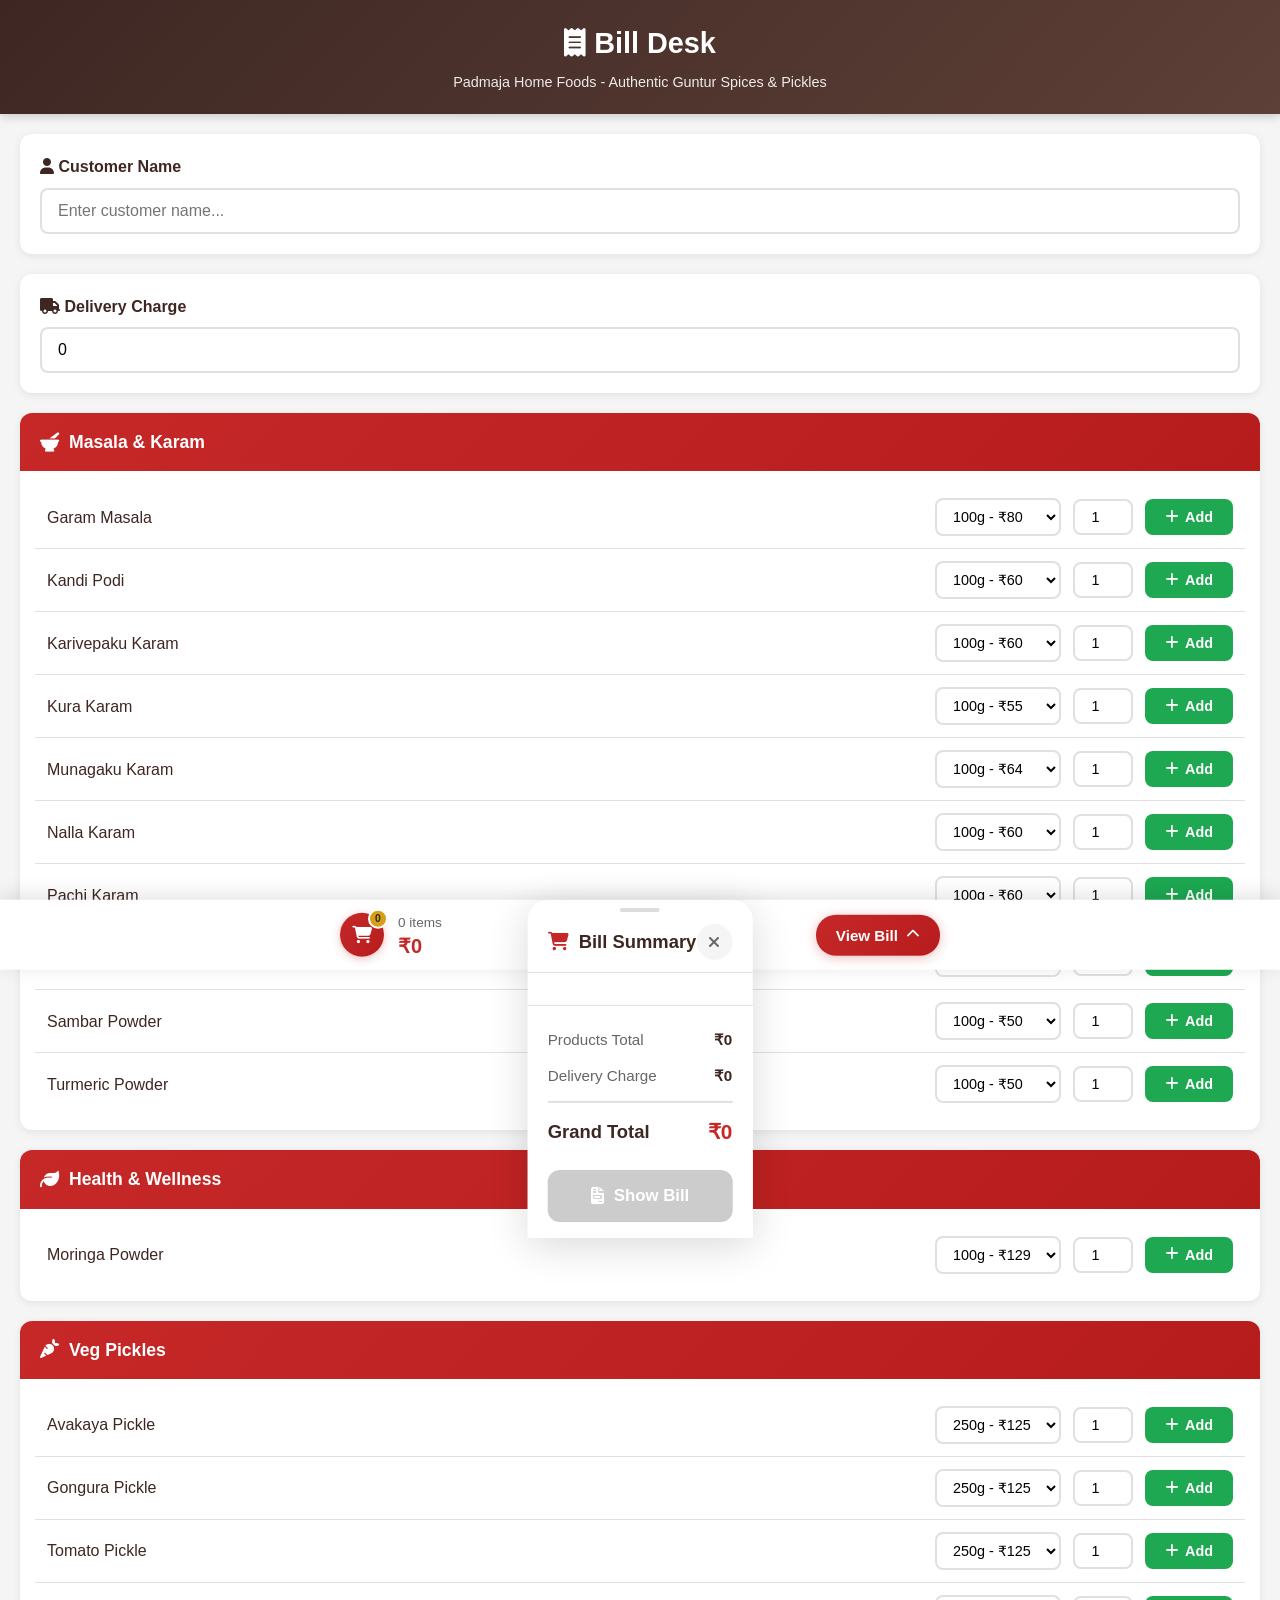
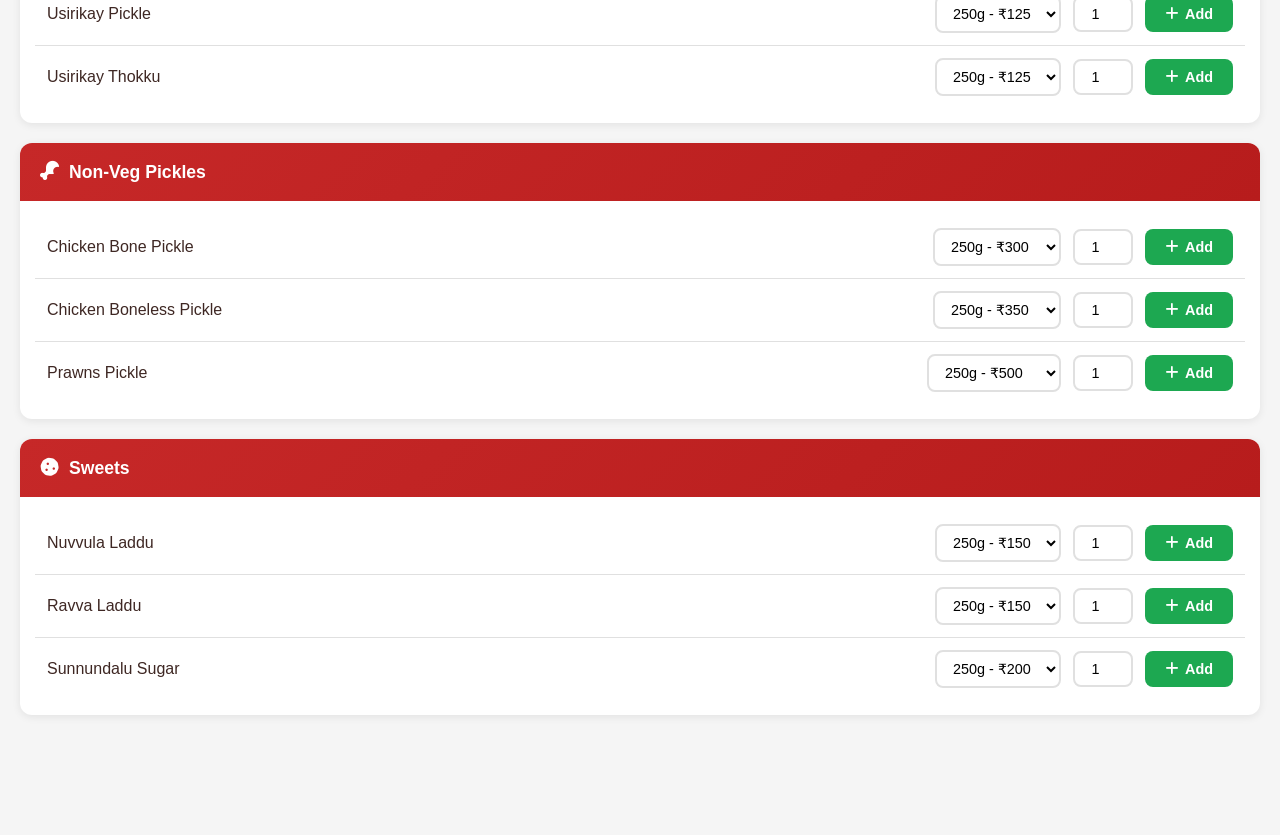
<file: billdesk/index.html>
<!DOCTYPE html>
<html lang="en">
<head>
    <meta charset="UTF-8">
    <meta name="viewport" content="width=device-width, initial-scale=1.0">
    <title>Bill Desk | Padmaja Home Foods</title>
    <meta name="description" content="Billing panel for Padmaja Home Foods - Generate professional bills">

    <!-- Favicons -->
    <link rel="icon" type="image/png" sizes="32x32" href="../favicons/favicon-32x32.png">
    <link rel="icon" type="image/png" sizes="16x16" href="../favicons/favicon-16x16.png">
    <link rel="apple-touch-icon" sizes="180x180" href="../favicons/apple-touch-icon.png">
    <link rel="manifest" href="../favicons/site.webmanifest">
    <link rel="shortcut icon" href="../favicons/favicon.ico">
    <meta name="msapplication-TileColor" content="#da532c">
    <meta name="theme-color" content="#ffffff">

    <link rel="stylesheet" href="https://cdnjs.cloudflare.com/ajax/libs/font-awesome/6.4.0/css/all.min.css">
    <link rel="stylesheet" href="billdesk.css">
</head>
<body>

    <!-- Header -->
    <header class="bill-header">
        <h1><i class="fas fa-receipt"></i> Bill Desk</h1>
        <p>Padmaja Home Foods - Authentic Guntur Spices & Pickles</p>
    </header>

    <!-- Customer Name -->
    <div class="customer-section">
        <label for="customerName"><i class="fas fa-user"></i> Customer Name</label>
        <input type="text" id="customerName" placeholder="Enter customer name..." autocomplete="off">
    </div>

    <!-- Delivery Charge -->
    <div class="customer-section">
        <label for="deliveryCharge"><i class="fas fa-truck"></i> Delivery Charge</label>
        <input type="number" id="deliveryCharge" value="0" min="0" step="0.01" placeholder="Enter delivery charge...">
    </div>

    <!-- Products -->
    <div id="productsContainer"></div>

    <!-- Bottom Spacer for sticky bar -->
    <div class="bottom-spacer"></div>

    <!-- Sticky Cart Bar -->
    <div class="sticky-cart-bar" id="stickyCartBar">
        <div class="sticky-cart-content">
            <div class="sticky-cart-info">
                <div class="sticky-cart-icon">
                    <i class="fas fa-shopping-cart"></i>
                    <span class="sticky-cart-badge" id="stickyCartBadge">0</span>
                </div>
                <div class="sticky-cart-text">
                    <span class="sticky-cart-items" id="stickyCartItems">0 items</span>
                    <span class="sticky-cart-total" id="stickyCartTotal">₹0</span>
                </div>
            </div>
            <button class="sticky-cart-btn" id="stickyCartBtn" onclick="openCartSheet()">
                <span>View Bill</span>
                <i class="fas fa-chevron-up"></i>
            </button>
        </div>
    </div>

    <!-- Cart Bottom Sheet -->
    <div class="cart-sheet-overlay" id="cartSheetOverlay" onclick="closeCartSheet()"></div>
    <div class="cart-sheet" id="cartSheet">
        <div class="cart-sheet-header">
            <div class="cart-sheet-handle"></div>
            <h3><i class="fas fa-shopping-cart"></i> Bill Summary</h3>
            <button class="cart-sheet-close" onclick="closeCartSheet()">
                <i class="fas fa-times"></i>
            </button>
        </div>

        <div class="cart-sheet-body">
            <div class="cart-sheet-items" id="cartSheetItems">
                <!-- Items injected here -->
            </div>

            <div class="cart-sheet-empty" id="cartSheetEmpty">
                <div class="empty-icon">🧺</div>
                <p>Your cart is empty</p>
                <span>Add products to generate a bill</span>
            </div>
        </div>

        <div class="cart-sheet-footer">
            <div class="cart-sheet-breakdown">
                <div class="breakdown-row">
                    <span>Products Total</span>
                    <span id="sheetProductsTotal">₹0</span>
                </div>
                <div class="breakdown-row">
                    <span>Delivery Charge</span>
                    <span id="sheetDeliveryCharge">₹0</span>
                </div>
                <div class="breakdown-row grand">
                    <span>Grand Total</span>
                    <span id="sheetGrandTotal">₹0</span>
                </div>
            </div>
            <button class="sheet-show-bill-btn" id="sheetShowBillBtn" onclick="showBill()" disabled>
                <i class="fas fa-file-invoice"></i> Show Bill
            </button>
        </div>
    </div>

    <!-- Bill Modal -->
    <div class="bill-modal" id="billModal">
        <div class="bill-content">
            <div class="bill-header-section">
                <h2><i class="fas fa-receipt"></i> Padmaja Home Foods</h2>
                <p>Authentic Guntur Spices & Pickles</p>
                <p style="margin-top:8px;font-size:0.8rem;" id="billDate"></p>
            </div>

            <div class="bill-customer" id="billCustomer"></div>

            <div class="bill-items" id="billItems"></div>

            <div class="bill-total-section">
                <div class="bill-breakdown-row">
                    <span>Products Total:</span>
                    <span id="billProductsTotal">₹0</span>
                </div>
                <div class="bill-breakdown-row">
                    <span>Delivery Charge:</span>
                    <span id="billDeliveryCharge">₹0</span>
                </div>
                <div class="bill-total-row">
                    <span>Grand Total:</span>
                    <span id="billTotalAmount">₹0</span>
                </div>
            </div>

            <div class="bill-footer">
                <div class="bill-contact">
                    <p><i class="fas fa-phone"></i> +91 93813 11511</p>
                    <p><i class="fas fa-envelope"></i> contactpadmajahomefoods@gmail.com</p>
                </div>
                <p class="bill-thankyou">Thank you for choosing Padmaja Home Foods ❤️</p>
            </div>

            <div class="bill-actions">
                <button class="print-btn" onclick="printBill()">
                    <i class="fas fa-print"></i> Print
                </button>
                <button class="share-btn" onclick="shareBill()">
                    <i class="fab fa-whatsapp"></i> Share
                </button>
                <button class="close-btn" onclick="closeBill()">
                    <i class="fas fa-times"></i> Close
                </button>
            </div>
        </div>
    </div>

    <script src="billdesk.js"></script>
</body>
</html>
</file>
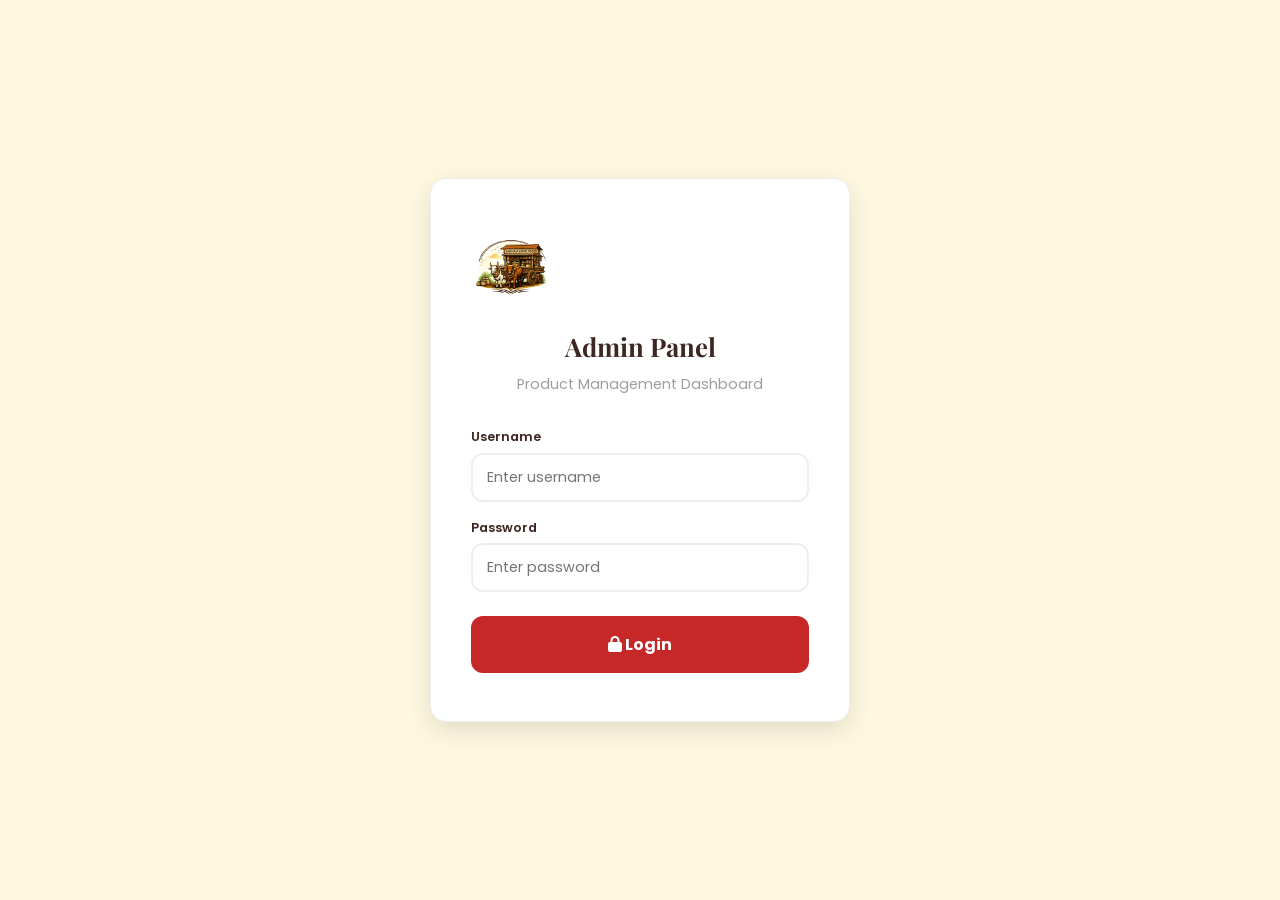
<file: admin.html>
<!DOCTYPE html>
<html lang="en">
<head>
    <meta charset="UTF-8">
    <meta name="viewport" content="width=device-width, initial-scale=1.0, maximum-scale=5.0">
    <title>Admin | Padmaja Home Foods</title>
    <meta name="robots" content="noindex, nofollow">
    <meta name="theme-color" content="#3E2723">
    <link rel="preconnect" href="https://fonts.googleapis.com">
    <link rel="preconnect" href="https://fonts.gstatic.com" crossorigin>
    <link href="https://fonts.googleapis.com/css2?family=Playfair+Display:wght@400;700;900&family=Poppins:wght@300;400;500;600;700&display=swap" rel="stylesheet">
    <link rel="stylesheet" href="https://cdnjs.cloudflare.com/ajax/libs/font-awesome/6.4.0/css/all.min.css">
    <link rel="stylesheet" href="style.css">
    <style>
        .admin-body{background:var(--warm-cream);min-height:100vh}
        .admin-login-container{min-height:100vh;display:flex;align-items:center;justify-content:center;padding:20px}
        .admin-login-box{background:white;border-radius:var(--radius-lg);padding:48px 40px;width:100%;max-width:420px;box-shadow:var(--shadow-lg);border:1px solid var(--gray-200);text-align:center}
        .admin-login-box img{height:80px;margin-bottom:20px}
        .admin-login-box h2{font-family:'Playfair Display',serif;font-size:1.6rem;color:var(--deep-brown);margin-bottom:8px}
        .admin-login-box p{color:var(--gray-500);font-size:.9rem;margin-bottom:32px}
        .admin-form-group{margin-bottom:20px;text-align:left}
        .admin-form-group label{display:block;font-size:.85rem;font-weight:600;color:var(--deep-brown);margin-bottom:8px}
        .admin-form-group input{width:100%;padding:14px 16px;border:2px solid var(--gray-200);border-radius:var(--radius-md);font-family:'Poppins',sans-serif;font-size:.95rem;color:var(--deep-brown);background:white;transition:border-color .2s}
        .admin-form-group input:focus{outline:none;border-color:var(--primary-gold)}
        .admin-login-btn{width:100%;background:var(--spice-red);color:white;border:none;padding:16px;border-radius:var(--radius-md);font-family:'Poppins',sans-serif;font-weight:700;font-size:1rem;cursor:pointer;transition:all .2s;margin-top:8px}
        .admin-login-btn:hover{background:#b71c1c;transform:scale(1.01)}
        .admin-error{color:var(--spice-red);font-size:.85rem;margin-top:16px;display:none}
        .admin-error.active{display:block}
        .admin-dashboard{display:none;min-height:100vh}
        .admin-dashboard.active{display:block}
        .admin-header{background:var(--deep-brown);color:white;padding:16px 24px;display:flex;justify-content:space-between;align-items:center;position:sticky;top:0;z-index:100}
        .admin-header-brand{display:flex;align-items:center;gap:12px}
        .admin-header-brand img{height:36px}
        .admin-header-brand h3{font-family:'Playfair Display',serif;font-size:1.2rem;color:var(--primary-gold)}
        .admin-header-actions{display:flex;gap:12px;align-items:center}
        .admin-header-btn{background:rgba(255,255,255,.1);color:white;border:1px solid rgba(255,255,255,.2);padding:10px 18px;border-radius:var(--radius-md);font-family:'Poppins',sans-serif;font-weight:600;font-size:.85rem;cursor:pointer;transition:all .2s;display:flex;align-items:center;gap:8px}
        .admin-header-btn:hover{background:var(--primary-gold);color:var(--deep-brown)}
        .admin-header-btn.logout{background:var(--spice-red);border-color:var(--spice-red)}
        .admin-header-btn.logout:hover{background:#b71c1c;color:white}
        .admin-content{max-width:1200px;margin:0 auto;padding:24px}
        .admin-stats{display:grid;grid-template-columns:repeat(2,1fr);gap:16px;margin-bottom:24px}
        @media(min-width:640px){.admin-stats{grid-template-columns:repeat(4,1fr)}}
        .admin-stat-card{background:white;border-radius:var(--radius-md);padding:20px;box-shadow:var(--shadow-sm);border:1px solid var(--gray-200);text-align:center}
        .admin-stat-card .number{font-family:'Playfair Display',serif;font-size:2rem;font-weight:700;color:var(--spice-red)}
        .admin-stat-card .label{font-size:.8rem;color:var(--gray-500);margin-top:4px}
        .admin-toolbar{display:flex;flex-wrap:wrap;gap:12px;margin-bottom:20px;align-items:center}
        .admin-search-box{flex:1;min-width:200px;position:relative}
        .admin-search-box input{width:100%;padding:12px 16px 12px 44px;border:2px solid var(--gray-200);border-radius:var(--radius-full);font-family:'Poppins',sans-serif;font-size:.9rem;color:var(--deep-brown);background:white}
        .admin-search-box i{position:absolute;left:16px;top:50%;transform:translateY(-50%);color:var(--gray-400)}
        .admin-filter-select{padding:12px 16px;border:2px solid var(--gray-200);border-radius:var(--radius-md);font-family:'Poppins',sans-serif;font-size:.9rem;color:var(--deep-brown);background:white;cursor:pointer;min-width:160px}
        .admin-btn-primary{background:var(--spice-red);color:white;border:none;padding:12px 24px;border-radius:var(--radius-md);font-family:'Poppins',sans-serif;font-weight:600;font-size:.9rem;cursor:pointer;display:flex;align-items:center;gap:8px;transition:all .2s}
        .admin-btn-primary:hover{background:#b71c1c;transform:scale(1.02)}
        .admin-table-wrap{background:white;border-radius:var(--radius-lg);box-shadow:var(--shadow-sm);border:1px solid var(--gray-200);overflow:hidden}
        .admin-table{width:100%;border-collapse:collapse;font-size:.9rem}
        .admin-table thead{background:var(--warm-cream)}
        .admin-table th{padding:14px 16px;text-align:left;font-weight:600;color:var(--deep-brown);font-size:.8rem;text-transform:uppercase;letter-spacing:.5px;border-bottom:2px solid var(--gray-200);white-space:nowrap}
        .admin-table td{padding:14px 16px;border-bottom:1px solid var(--gray-100);color:var(--gray-700);vertical-align:middle}
        .admin-table tr:hover td{background:var(--warm-cream)}
        .admin-table .product-name-cell{font-weight:600;color:var(--deep-brown)}
        .admin-table .badge-instock{background:var(--whatsapp-green);color:white;padding:4px 12px;border-radius:var(--radius-full);font-size:.75rem;font-weight:600}
        .admin-table .badge-outstock{background:var(--gray-400);color:white;padding:4px 12px;border-radius:var(--radius-full);font-size:.75rem;font-weight:600}
        .admin-table-actions{display:flex;gap:8px}
        .admin-table-actions button{width:32px;height:32px;border-radius:var(--radius-sm);border:1px solid var(--gray-200);background:white;color:var(--gray-500);cursor:pointer;display:flex;align-items:center;justify-content:center;transition:all .2s}
        .admin-table-actions button:hover{background:var(--warm-cream);color:var(--deep-brown)}
        .admin-table-actions button.edit:hover{border-color:var(--primary-gold);color:var(--dark-gold)}
        .admin-table-actions button.delete:hover{border-color:var(--spice-red);color:var(--spice-red)}
        .admin-mobile-cards{display:none}
        @media(max-width:768px){.admin-table-wrap{display:none}.admin-mobile-cards{display:flex;flex-direction:column;gap:12px}.admin-mobile-card{background:white;border-radius:var(--radius-md);padding:16px;box-shadow:var(--shadow-sm);border:1px solid var(--gray-200)}.admin-mobile-card-header{display:flex;justify-content:space-between;align-items:center;margin-bottom:12px}.admin-mobile-card-header h4{font-size:1rem;color:var(--deep-brown)}.admin-mobile-card-body{display:grid;grid-template-columns:repeat(2,1fr);gap:8px;font-size:.85rem;color:var(--gray-600);margin-bottom:12px}.admin-mobile-card-body span{display:block}.admin-mobile-card-body .label{font-size:.75rem;color:var(--gray-400);margin-bottom:2px}.admin-mobile-card-actions{display:flex;gap:8px;border-top:1px solid var(--gray-100);padding-top:12px}.admin-mobile-card-actions button{flex:1;padding:10px;border-radius:var(--radius-sm);border:1px solid var(--gray-200);background:white;font-family:'Poppins',sans-serif;font-weight:600;font-size:.8rem;cursor:pointer;display:flex;align-items:center;justify-content:center;gap:6px}.admin-mobile-card-actions button.edit-btn{color:var(--dark-gold);border-color:var(--primary-gold)}.admin-mobile-card-actions button.delete-btn{color:var(--spice-red);border-color:var(--spice-red)}}
        .admin-modal-overlay{position:fixed;top:0;left:0;width:100%;height:100%;background:rgba(0,0,0,.5);z-index:2000;display:none;align-items:center;justify-content:center;padding:20px;backdrop-filter:blur(3px)}
        .admin-modal-overlay.active{display:flex}
        .admin-modal{background:white;border-radius:var(--radius-lg);width:100%;max-width:560px;max-height:90vh;overflow-y:auto;box-shadow:var(--shadow-xl);animation:modalIn .3s ease}
        @keyframes modalIn{from{transform:translateY(20px);opacity:0}to{transform:translateY(0);opacity:1}}
        .admin-modal-header{padding:20px 24px;border-bottom:1px solid var(--gray-200);display:flex;justify-content:space-between;align-items:center}
        .admin-modal-header h3{font-family:'Playfair Display',serif;font-size:1.3rem;color:var(--deep-brown)}
        .admin-modal-close{background:none;border:none;font-size:1.4rem;color:var(--gray-400);cursor:pointer;padding:4px}
        .admin-modal-close:hover{color:var(--spice-red)}
        .admin-modal-body{padding:24px}
        .admin-form-row{display:grid;grid-template-columns:1fr 1fr;gap:16px}
        @media(max-width:480px){.admin-form-row{grid-template-columns:1fr}}
        .admin-form-group{margin-bottom:16px}
        .admin-form-group.full{grid-column:1/-1}
        .admin-form-group label{display:block;font-size:.8rem;font-weight:600;color:var(--deep-brown);margin-bottom:6px}
        .admin-form-group label .required{color:var(--spice-red)}
        .admin-form-group input,.admin-form-group select,.admin-form-group textarea{width:100%;padding:12px 14px;border:2px solid var(--gray-200);border-radius:var(--radius-md);font-family:'Poppins',sans-serif;font-size:.9rem;color:var(--deep-brown);background:white;transition:border-color .2s}
        .admin-form-group input:focus,.admin-form-group select:focus,.admin-form-group textarea:focus{outline:none;border-color:var(--primary-gold)}
        .admin-form-group textarea{resize:vertical;min-height:80px}
        .admin-form-group .hint{font-size:.75rem;color:var(--gray-400);margin-top:4px}
        .admin-modal-footer{padding:16px 24px;border-top:1px solid var(--gray-200);display:flex;justify-content:flex-end;gap:12px}
        .admin-btn-secondary{background:white;color:var(--deep-brown);border:2px solid var(--gray-300);padding:12px 24px;border-radius:var(--radius-md);font-family:'Poppins',sans-serif;font-weight:600;font-size:.9rem;cursor:pointer;transition:all .2s}
        .admin-btn-secondary:hover{border-color:var(--primary-gold);background:var(--warm-cream)}
        .admin-btn-save{background:var(--whatsapp-green);color:white;border:none;padding:12px 28px;border-radius:var(--radius-md);font-family:'Poppins',sans-serif;font-weight:600;font-size:.9rem;cursor:pointer;transition:all .2s}
        .admin-btn-save:hover{background:var(--whatsapp-dark);transform:scale(1.02)}
        .admin-empty{text-align:center;padding:60px 20px;color:var(--gray-500)}
        .admin-empty i{font-size:3rem;color:var(--gray-300);margin-bottom:16px}
        .admin-toast-container{position:fixed;top:80px;right:24px;z-index:3000;display:flex;flex-direction:column;gap:8px}
        .admin-toast{background:var(--deep-brown);color:white;padding:14px 20px;border-radius:var(--radius-md);font-weight:500;font-size:.9rem;box-shadow:var(--shadow-xl);display:flex;align-items:center;gap:10px;animation:toastSlide .3s ease;max-width:360px}
        .admin-toast.success{background:var(--whatsapp-green)}
        .admin-toast.error{background:var(--spice-red)}
        @keyframes toastSlide{from{transform:translateX(100px);opacity:0}to{transform:translateX(0);opacity:1}}
        .admin-login-container.hidden{display:none}

        /* Admin Tabs */
        .admin-tabs { display: flex; gap: 8px; }
        .admin-tab { padding: 10px 20px; border: 2px solid var(--gray-200); background: white; border-radius: var(--radius-md); font-family: 'Poppins', sans-serif; font-weight: 600; font-size: 0.9rem; color: var(--gray-500); cursor: pointer; transition: all 0.2s; display: flex; align-items: center; gap: 8px; }
        .admin-tab:hover { border-color: var(--primary-gold); color: var(--deep-brown); background: var(--warm-cream); }
        .admin-tab.active { background: var(--spice-red); color: white; border-color: var(--spice-red); }
        .admin-tab-content { display: none; }
        .admin-tab-content.active { display: block; animation: fadeInTab 0.3s ease; }
        @keyframes fadeInTab { from { opacity: 0; transform: translateY(8px); } to { opacity: 1; transform: translateY(0); } }
        .reorder-btn { width: 28px; height: 28px; border-radius: var(--radius-sm); border: 1px solid var(--gray-200); background: white; color: var(--gray-500); cursor: pointer; display: inline-flex; align-items: center; justify-content: center; transition: all 0.2s; font-size: 0.8rem; }
        .reorder-btn:hover { background: var(--warm-cream); color: var(--deep-brown); border-color: var(--primary-gold); }
        .reorder-btn:disabled { opacity: 0.3; cursor: not-allowed; }
        .cat-icon-preview { width: 36px; height: 36px; border-radius: 50%; background: var(--warm-cream); border: 1px solid var(--gray-200); display: inline-flex; align-items: center; justify-content: center; color: var(--spice-red); font-size: 0.9rem; }
        .cat-mobile-card { background: white; border-radius: var(--radius-md); padding: 16px; box-shadow: var(--shadow-sm); border: 1px solid var(--gray-200); margin-bottom: 12px; }
        .cat-mobile-card-header { display: flex; justify-content: space-between; align-items: center; margin-bottom: 12px; }
        .cat-mobile-card-header h4 { font-size: 1rem; color: var(--deep-brown); display: flex; align-items: center; gap: 8px; }
        .cat-mobile-card-body { display: grid; grid-template-columns: 1fr 1fr; gap: 8px; font-size: 0.85rem; color: var(--gray-600); margin-bottom: 12px; }
        .cat-mobile-card-body span { display: block; }
        .cat-mobile-card-body .label { font-size: 0.75rem; color: var(--gray-400); margin-bottom: 2px; }
        .cat-mobile-card-actions { display: flex; gap: 8px; border-top: 1px solid var(--gray-100); padding-top: 12px; }
        .cat-mobile-card-actions button { flex: 1; padding: 10px; border-radius: var(--radius-sm); border: 1px solid var(--gray-200); background: white; font-family: 'Poppins', sans-serif; font-weight: 600; font-size: 0.8rem; cursor: pointer; display: flex; align-items: center; justify-content: center; gap: 6px; }
        .cat-mobile-card-actions .edit-btn { color: var(--dark-gold); border-color: var(--primary-gold); }
        .cat-mobile-card-actions .delete-btn { color: var(--spice-red); border-color: var(--spice-red); }
        .cat-mobile-card-actions .reorder-btns { display: flex; gap: 4px; flex: 0 0 auto; }
        .cat-mobile-card-actions .reorder-btns button { flex: 0 0 auto; width: 36px; padding: 8px; }
    </style>
</head>
<body class="admin-body">
    <div class="admin-login-container" id="loginScreen">
        <div class="admin-login-box">
            <img src="logo.png" alt="Padmaja Home Foods">
            <h2>Admin Panel</h2>
            <p>Product Management Dashboard</p>
            <form id="loginForm" onsubmit="handleLogin(event)">
                <div class="admin-form-group">
                    <label for="adminUser">Username</label>
                    <input type="text" id="adminUser" placeholder="Enter username" required autocomplete="username">
                </div>
                <div class="admin-form-group">
                    <label for="adminPass">Password</label>
                    <input type="password" id="adminPass" placeholder="Enter password" required autocomplete="current-password">
                </div>
                <button type="submit" class="admin-login-btn"><i class="fas fa-lock"></i> Login</button>
                <div class="admin-error" id="loginError"><i class="fas fa-exclamation-circle"></i> Invalid username or password</div>
            </form>
        </div>
    </div>
    <div class="admin-dashboard" id="dashboard">
        <div class="admin-header">
            <div class="admin-header-brand"><img src="logo.png" alt="Padmaja Home Foods"><h3>Admin Dashboard</h3><span id="unsavedIndicator" style="display:none;background:var(--spice-red);color:white;padding:4px 12px;border-radius:20px;font-size:0.75rem;margin-left:12px;font-weight:600"><i class="fas fa-circle" style="font-size:0.5rem;margin-right:6px;vertical-align:middle"></i>Unsaved Changes</span></div>
            <div class="admin-header-actions">
                <button class="admin-header-btn" onclick="window.open('index.html','_blank')"><i class="fas fa-external-link-alt"></i> View Shop</button>
                <button class="admin-header-btn logout" onclick="handleLogout()"><i class="fas fa-sign-out-alt"></i> Logout</button>
            </div>
        </div>
        <div class="admin-content">
            <div class="admin-stats" id="adminStats">
                <div class="admin-stat-card"><div class="number" id="statTotal">0</div><div class="label">Total Products</div></div>
                <div class="admin-stat-card"><div class="number" id="statMasala">0</div><div class="label">Masala</div></div>
                <div class="admin-stat-card"><div class="number" id="statPickles">0</div><div class="label">Pickles</div></div>
                <div class="admin-stat-card"><div class="number" id="statSweets">0</div><div class="label">Sweets</div></div>
            </div>

            <!-- Tab Navigation -->
            <div class="admin-toolbar" style="border-bottom: 2px solid var(--gray-200); padding-bottom: 16px; margin-bottom: 20px; flex-wrap: nowrap;">
                <div class="admin-tabs">
                    <button class="admin-tab active" onclick="switchTab('products')" id="tabProducts"><i class="fas fa-box"></i> Products</button>
                    <button class="admin-tab" onclick="switchTab('categories')" id="tabCategories"><i class="fas fa-tags"></i> Categories</button>
                </div>
            </div>

            <!-- Products Tab -->
            <div id="productsTab" class="admin-tab-content active">
            <div class="admin-toolbar">
                <div class="admin-search-box"><i class="fas fa-search"></i><input type="text" id="adminSearch" placeholder="Search products..." onkeyup="filterAdminProducts()"></div>
                <select class="admin-filter-select" id="adminCategoryFilter" onchange="filterAdminProducts()">
                    <option value="all">All Categories</option><option value="masala">Masala & Karam</option><option value="vegpickles">Veg Pickles</option><option value="nonvegpickles">Non-Veg Pickles</option><option value="sweets">Sweets</option>
                </select>
                <button class="admin-btn-primary" onclick="exportProducts()" id="exportBtn" style="background:var(--dark-gold)"><i class="fas fa-download"></i> Export Products</button>
                <button class="admin-btn-primary" onclick="openAddModal()"><i class="fas fa-plus"></i> Add Product</button>
            </div>
            <div class="admin-table-wrap">
                <table class="admin-table">
                    <thead><tr><th>Product</th><th>Category</th><th>100g</th><th>250g</th><th>500g</th><th>1Kg</th><th>Status</th><th>Actions</th></tr></thead>
                    <tbody id="adminTableBody"></tbody>
                </table>
            </div>
            <div class="admin-mobile-cards" id="adminMobileCards"></div>
            </div>

            <!-- Categories Tab -->
            <div id="categoriesTab" class="admin-tab-content">
                <div class="admin-toolbar">
                    <div class="admin-search-box" style="flex: 0 0 auto; min-width: 0;">
                        <span style="font-family: Playfair Display, serif; font-size: 1.2rem; color: var(--deep-brown); font-weight: 700;">
                            Category Management
                        </span>
                    </div>
                    <button class="admin-btn-primary" onclick="openCategoryModal()" style="background: var(--dark-gold);"><i class="fas fa-plus"></i> Add Category</button>
                </div>
                <div class="admin-table-wrap">
                    <table class="admin-table">
                        <thead><tr><th style="width: 80px;">Order</th><th>Category Name</th><th>ID</th><th>Icon</th><th>Products</th><th>Actions</th></tr></thead>
                        <tbody id="categoryTableBody"></tbody>
                    </table>
                </div>
                <div class="admin-mobile-cards" id="categoryMobileCards"></div>
                <div class="admin-empty" id="categoryEmpty" style="display: none; padding: 60px 20px;">
                    <i class="fas fa-tags" style="font-size: 3rem; color: var(--gray-300); margin-bottom: 16px;"></i>
                    <p>No categories found</p>
                </div>
            </div>

        </div>
    </div>
    <div class="admin-modal-overlay" id="productModal">
        <div class="admin-modal">
            <div class="admin-modal-header"><h3 id="modalTitle">Add Product</h3><button class="admin-modal-close" onclick="closeModal()"><i class="fas fa-times"></i></button></div>
            <div class="admin-modal-body">
                <form id="productForm" onsubmit="handleSaveProduct(event)">
                    <input type="hidden" id="editProductId">
                    <div class="admin-form-row"><div class="admin-form-group full"><label>Product Name <span class="required">*</span></label><input type="text" id="prodName" required placeholder="e.g. Kandi Podi"></div></div>
                    <div class="admin-form-row">
                        <div class="admin-form-group"><label>Category <span class="required">*</span></label><select id="prodCategory" required><option value="masala">Masala & Karam</option><option value="vegpickles">Veg Pickles</option><option value="nonvegpickles">Non-Veg Pickles</option><option value="sweets">Sweets</option></select></div>
                        <div class="admin-form-group"><label>Availability <span class="required">*</span></label><select id="prodAvailable" required><option value="true">In Stock</option><option value="false">Out of Stock</option></select></div>
                    </div>
                    <div class="admin-form-row">
                        <div class="admin-form-group"><label>100g Price (Rs) <span style="color:var(--gray-400);font-weight:400">(optional)</span></label><input type="number" id="prodPrice100g" min="1" placeholder="Leave blank if not sold in 100g"></div>
                        <div class="admin-form-group"><label>250g Price (Rs) <span class="required">*</span></label><input type="number" id="prodPrice250" required min="1" placeholder="e.g. 149"></div>
                    </div>
                    <div class="admin-form-row">
                        <div class="admin-form-group"><label>500g Price (Rs) <span class="required">*</span></label><input type="number" id="prodPrice500" required min="1" placeholder="e.g. 299"></div>
                        <div class="admin-form-group"><label>1Kg Price (Rs) <span class="required">*</span></label><input type="number" id="prodPrice1000" required min="1" placeholder="e.g. 599"></div>
                    </div>
                    <div class="admin-form-row"><div class="admin-form-group full"><label>Image Filename <span class="required">*</span></label><input type="text" id="prodImage" required placeholder="e.g. kandi-podi.jpg"><div class="hint">Upload image to /images/ folder first, then enter filename here</div></div></div>
                    <div class="admin-form-row"><div class="admin-form-group full"><label>Short Description <span class="required">*</span></label><textarea id="prodDesc" required placeholder="Brief product description..." rows="3"></textarea></div></div>
                    <div class="admin-form-row"><div class="admin-form-group"><label>Badge (optional)</label><select id="prodBadge"><option value="">None</option><option value="bestseller">Best Seller</option><option value="popular">Popular</option><option value="new">New</option><option value="premium">Premium</option></select></div></div>
                    <div class="admin-modal-footer"><button type="button" class="admin-btn-secondary" onclick="closeModal()">Cancel</button><button type="submit" class="admin-btn-save"><i class="fas fa-save"></i> Save Product</button></div>
                </form>
            </div>
        </div>
    </div>

    <!-- Category Modal -->
    <div class="admin-modal-overlay" id="categoryModal">
        <div class="admin-modal" style="max-width: 480px;">
            <div class="admin-modal-header">
                <h3 id="categoryModalTitle">Add Category</h3>
                <button class="admin-modal-close" onclick="closeCategoryModal()"><i class="fas fa-times"></i></button>
            </div>
            <div class="admin-modal-body">
                <form id="categoryForm" onsubmit="handleSaveCategory(event)">
                    <input type="hidden" id="editCategoryId">
                    <div class="admin-form-row">
                        <div class="admin-form-group full">
                            <label>Category Name <span class="required">*</span></label>
                            <input type="text" id="catName" required placeholder="e.g. Masala & Karam">
                        </div>
                    </div>
                    <div class="admin-form-row">
                        <div class="admin-form-group full">
                            <label>Category ID <span class="required">*</span></label>
                            <input type="text" id="catId" required placeholder="e.g. masala-karam" 
                                pattern="[a-z0-9-]+" 
                                title="Lowercase letters, numbers, and hyphens only"
                                oninput="this.value = this.value.toLowerCase().replace(/[^a-z0-9-]/g, '')">
                            <div class="hint">Unique identifier. Lowercase letters, numbers, hyphens only.</div>
                        </div>
                    </div>
                    <div class="admin-form-row">
                        <div class="admin-form-group full">
                            <label>Font Awesome Icon Class <span style="color:var(--gray-400);font-weight:400">(optional)</span></label>
                            <input type="text" id="catIcon" placeholder="e.g. fa-mortar-pestle" value="fa-tag">
                            <div class="hint">e.g. fa-carrot, fa-drumstick-bite, fa-cookie. Default: fa-tag</div>
                        </div>
                    </div>
                    <div class="admin-modal-footer">
                        <button type="button" class="admin-btn-secondary" onclick="closeCategoryModal()">Cancel</button>
                        <button type="submit" class="admin-btn-save"><i class="fas fa-save"></i> Save Category</button>
                    </div>
                </form>
            </div>
        </div>
    </div>

    <div class="admin-toast-container" id="adminToastContainer"></div>
    <script>
    const ADMIN_CREDENTIALS={username:'padmaja',password:'homefoods2026'};
    let unsavedChanges=false;
    const SESSION_KEY='padmaja_admin_session';
    let productsData=[], categoriesData=[], editingProductId=null, editingCategoryId=null;
    let CAT_NAMES={'masala':'Masala & Karam','vegpickles':'Veg Pickles','nonvegpickles':'Non-Veg Pickles','sweets':'Sweets'};
    const CAT_WEIGHTS={'masala':['100g','250g','500g','1Kg'],'vegpickles':['250g','500g','1Kg'],'nonvegpickles':['250g','500g','1Kg'],'sweets':['250g','500g','1Kg']};

    function markUnsaved(){unsavedChanges=true;document.getElementById('unsavedIndicator').style.display='inline-block';document.getElementById('exportBtn').style.background='var(--spice-red)';}
    function markSaved(){unsavedChanges=false;document.getElementById('unsavedIndicator').style.display='none';document.getElementById('exportBtn').style.background='var(--dark-gold)';}
    function checkSession(){if(localStorage.getItem(SESSION_KEY)==='active')showDashboard()}
    function handleLogin(e){e.preventDefault();const u=document.getElementById('adminUser').value.trim(),p=document.getElementById('adminPass').value,err=document.getElementById('loginError');if(u===ADMIN_CREDENTIALS.username&&p===ADMIN_CREDENTIALS.password){localStorage.setItem(SESSION_KEY,'active');err.classList.remove('active');showDashboard()}else{err.classList.add('active');document.getElementById('adminPass').value=''}}
    function handleLogout(){localStorage.removeItem(SESSION_KEY);location.reload()}
    function showDashboard(){document.getElementById('loginScreen').classList.add('hidden');document.getElementById('dashboard').classList.add('active');loadAdminProducts()}

    async function loadAdminProducts(){
        try{
            const r=await fetch('products.json?v='+Date.now());
            if(!r.ok)throw new Error('Failed');
            const data = await r.json();
            // Handle Version 2 format: { version, categories, products }
            if(data && typeof data==='object' && !Array.isArray(data) && data.products){
                productsData = data.products;
                categoriesData = data.categories || [];
            }else if(Array.isArray(data)){
                productsData = data;
                categoriesData = [
                    {id:'masala',name:'Masala & Karam',icon:'fa-mortar-pestle',order:1},
                    {id:'vegpickles',name:'Veg Pickles',icon:'fa-carrot',order:2},
                    {id:'nonvegpickles',name:'Non-Veg Pickles',icon:'fa-drumstick-bite',order:3},
                    {id:'sweets',name:'Sweets',icon:'fa-cookie',order:4}
                ];
            }else{
                productsData = [];
                categoriesData = [];
            }
            categoriesData.sort((a,b)=>(a.order||0)-(b.order||0));
            CAT_NAMES = {};
            categoriesData.forEach(c => CAT_NAMES[c.id] = c.name);
            renderAdminProducts();
            updateStats();
            updateCategoryDropdowns();
        }catch(e){
            showAdminToast('Failed to load products','error');
            console.error(e);
        }
    }

    function renderAdminProducts(){
        const s=document.getElementById('adminSearch').value.trim().toLowerCase();
        const c=document.getElementById('adminCategoryFilter').value;
        let f=productsData;
        if(s)f=f.filter(p=>p.name.toLowerCase().includes(s)||p.desc.toLowerCase().includes(s));
        if(c!=='all')f=f.filter(p=>p.catId===c);
        const tb=document.getElementById('adminTableBody');
        if(f.length===0){
            tb.innerHTML='<tr><td colspan="8"><div class="admin-empty"><i class="fas fa-box-open"></i><p>No products found</p></div></td></tr>'
        }else{
            tb.innerHTML=f.map(p=>`<tr><td class="product-name-cell">${p.name}</td><td>${CAT_NAMES[p.catId]||p.catId}</td><td>${p.price100g?"Rs"+p.price100g:"-"}</td><td>Rs${p.price250||'-'}</td><td>Rs${p.price500||'-'}</td><td>Rs${p.price1000||'-'}</td><td><span class="badge-${p.available!==false?'instock':'outstock'}">${p.available!==false?'In Stock':'Out of Stock'}</span></td><td><div class="admin-table-actions"><button class="edit" onclick='openEditModal("${p.id}")' title="Edit"><i class="fas fa-pen"></i></button><button class="delete" onclick='deleteProduct("${p.id}")' title="Delete"><i class="fas fa-trash"></i></button></div></td></tr>`).join('')
        }
        const mc=document.getElementById('adminMobileCards');
        if(f.length===0){
            mc.innerHTML='<div class="admin-empty"><i class="fas fa-box-open"></i><p>No products found</p></div>'
        }else{
            mc.innerHTML=f.map(p=>`<div class="admin-mobile-card"><div class="admin-mobile-card-header"><h4>${p.name}</h4><span class="badge-${p.available!==false?'instock':'outstock'}">${p.available!==false?'In Stock':'Out'}</span></div><div class="admin-mobile-card-body"><div><span class="label">Category</span><span>${CAT_NAMES[p.catId]||p.catId}</span></div><div><span class="label">100g</span><span>${p.price100g?"Rs"+p.price100g:"-"}</span></div><div><span class="label">250g</span><span>Rs${p.price250||'-'}</span></div><div><span class="label">500g</span><span>Rs${p.price500||'-'}</span></div><div><span class="label">1Kg</span><span>Rs${p.price1000||'-'}</span></div></div><div class="admin-mobile-card-actions"><button class="edit-btn" onclick='openEditModal("${p.id}")'><i class="fas fa-pen"></i> Edit</button><button class="delete-btn" onclick='deleteProduct("${p.id}")'><i class="fas fa-trash"></i> Delete</button></div></div>`).join('')
        }
    }

    function updateStats(){
        document.getElementById('statTotal').textContent=productsData.length;
        document.getElementById('statMasala').textContent=productsData.filter(p=>p.catId==='masala').length;
        document.getElementById('statPickles').textContent=productsData.filter(p=>p.catId==='vegpickles'||p.catId==='nonvegpickles').length;
        document.getElementById('statSweets').textContent=productsData.filter(p=>p.catId==='sweets').length;
    }

    function filterAdminProducts(){renderAdminProducts()}

    function openAddModal(){editingProductId=null;document.getElementById('modalTitle').textContent='Add Product';document.getElementById('productForm').reset();document.getElementById('editProductId').value='';document.getElementById('productModal').classList.add('active')}
    function openEditModal(pid){const p=productsData.find(x=>x.id===pid);if(!p)return;editingProductId=pid;document.getElementById('modalTitle').textContent='Edit Product';document.getElementById('editProductId').value=pid;document.getElementById('prodName').value=p.name;document.getElementById('prodCategory').value=p.catId;document.getElementById('prodAvailable').value=String(p.available!==false);document.getElementById('prodPrice100g').value=p.price100g||'';document.getElementById('prodPrice250').value=p.price250||'';document.getElementById('prodPrice500').value=p.price500||'';document.getElementById('prodPrice1000').value=p.price1000||'';document.getElementById('prodImage').value=p.image?p.image.replace('images/',''):'';document.getElementById('prodDesc').value=p.desc||'';document.getElementById('prodBadge').value=p.badge||'';document.getElementById('productModal').classList.add('active')}
    function closeModal(){document.getElementById('productModal').classList.remove('active');editingProductId=null}

    async function handleSaveProduct(e){
        e.preventDefault();
        const name=document.getElementById('prodName').value.trim(),catId=document.getElementById('prodCategory').value,available=document.getElementById('prodAvailable').value==='true',price100g=parseInt(document.getElementById('prodPrice100g').value)||null,price250=parseInt(document.getElementById('prodPrice250').value)||0,price500=parseInt(document.getElementById('prodPrice500').value)||0,price1000=parseInt(document.getElementById('prodPrice1000').value)||0;
        let image=document.getElementById('prodImage').value.trim();
        const desc=document.getElementById('prodDesc').value.trim(),badge=document.getElementById('prodBadge').value;
        if(!image.startsWith('images/'))image='images/'+image;
        let id=editingProductId;
        if(!id){id=name.toLowerCase().replace(/[^a-z0-9\s]/g,'').replace(/\s+/g,'-').substring(0,50);let c=1,b=id;while(productsData.some(p=>p.id===id)){id=b+'-'+c;c++}}
        const product={id:id,name:name,category:CAT_NAMES[catId]||catId,catId:catId,desc:desc,image:image,badge:badge,available:available,weights:price100g?['100g','250g','500g','1Kg']:['250g','500g','1Kg'],price100g:price100g,price250:price250,price500:price500,price1000:price1000};
        if(editingProductId){const idx=productsData.findIndex(p=>p.id===editingProductId);if(idx!==-1)productsData[idx]=product}else{productsData.push(product)}
        const catOrder={};categoriesData.forEach((c,i)=>catOrder[c.id]=i+1);
        productsData.sort((a,b)=>{const d=(catOrder[a.catId]||99)-(catOrder[b.catId]||99);if(d!==0)return d;return a.name.localeCompare(b.name)});
        markUnsaved();closeModal();renderAdminProducts();updateStats();showAdminToast(editingProductId?'Product updated!':'Product added!','success')
    }

    async function deleteProduct(pid){const p=productsData.find(x=>x.id===pid);if(!p)return;if(!confirm(`Delete "${p.name}"?`))return;productsData=productsData.filter(x=>x.id!==pid);markUnsaved();renderAdminProducts();updateStats();showAdminToast('Product deleted','success')}

    async function exportProducts(){
        if(!unsavedChanges){showAdminToast('No changes to export','info');return}
        const exportData={version:2,categories:categoriesData,products:productsData};
        const jsonStr=JSON.stringify(exportData,null,2);
        const blob=new Blob([jsonStr],{type:'application/json'});
        const url=URL.createObjectURL(blob);
        const a=document.createElement('a');
        a.href=url;a.download='products.json';
        document.body.appendChild(a);a.click();
        document.body.removeChild(a);URL.revokeObjectURL(url);
        markSaved();showAdminToast('products.json exported! Upload to GitHub.','success')
    }

    function showAdminToast(msg,type='info'){const c=document.getElementById('adminToastContainer'),t=document.createElement('div');t.className=`admin-toast ${type}`;const i=type==='success'?'fa-check-circle':'fa-exclamation-circle';t.innerHTML=`<i class="fas ${i}"></i> <span>${msg}</span>`;c.appendChild(t);setTimeout(()=>t.remove(),3000)}

    window.addEventListener('beforeunload',function(e){if(unsavedChanges){e.preventDefault();e.returnValue='You have unsaved changes. Export products.json before leaving.';return e.returnValue}});

    // CATEGORY MANAGEMENT
    function switchTab(tab){document.querySelectorAll('.admin-tab').forEach(t=>t.classList.remove('active'));document.querySelectorAll('.admin-tab-content').forEach(t=>t.classList.remove('active'));document.getElementById('tab'+tab.charAt(0).toUpperCase()+tab.slice(1)).classList.add('active');document.getElementById(tab+'Tab').classList.add('active');if(tab==='categories')renderCategories()}

    function renderCategories(){
        const tbody=document.getElementById('categoryTableBody');
        const mobileCards=document.getElementById('categoryMobileCards');
        const empty=document.getElementById('categoryEmpty');
        if(!categoriesData.length){if(tbody)tbody.innerHTML='';if(mobileCards)mobileCards.innerHTML='';if(empty)empty.style.display='block';return}
        if(empty)empty.style.display='none';
        if(tbody){
            tbody.innerHTML=categoriesData.map((cat,index)=>{
                const productCount=productsData.filter(p=>p.catId===cat.id).length;
                const isFirst=index===0;
                const isLast=index===categoriesData.length-1;
                return `<tr><td><div style="display:flex;gap:4px;align-items:center;"><button class="reorder-btn" onclick="moveCategory('${cat.id}',-1)" ${isFirst?'disabled':''} title="Move up"><i class="fas fa-chevron-up"></i></button><span style="font-weight:700;color:var(--deep-brown);min-width:20px;text-align:center;">${cat.order||index+1}</span><button class="reorder-btn" onclick="moveCategory('${cat.id}',1)" ${isLast?'disabled':''} title="Move down"><i class="fas fa-chevron-down"></i></button></div></td><td class="product-name-cell"><i class="fas ${cat.icon||'fa-tag'}" style="color:var(--spice-red);margin-right:8px;"></i>${cat.name}</td><td><code style="background:var(--warm-cream);padding:2px 8px;border-radius:4px;font-size:0.8rem;color:var(--gray-600);">${cat.id}</code></td><td><div class="cat-icon-preview"><i class="fas ${cat.icon||'fa-tag'}"></i></div></td><td><span style="font-weight:600;color:var(--deep-brown);">${productCount}</span> <span style="font-size:0.8rem;color:var(--gray-400);">products</span></td><td><div class="admin-table-actions"><button class="edit" onclick='openEditCategoryModal("${cat.id}")' title="Edit"><i class="fas fa-pen"></i></button><button class="delete" onclick='deleteCategory("${cat.id}")' title="Delete" ${productCount>0?'disabled style="opacity:0.3;cursor:not-allowed;"':''}><i class="fas fa-trash"></i></button></div></td></tr>`;
            }).join('');
        }
        if(mobileCards){
            mobileCards.innerHTML=categoriesData.map((cat,index)=>{
                const productCount=productsData.filter(p=>p.catId===cat.id).length;
                const isFirst=index===0;
                const isLast=index===categoriesData.length-1;
                return `<div class="cat-mobile-card"><div class="cat-mobile-card-header"><h4><i class="fas ${cat.icon||'fa-tag'}" style="color:var(--spice-red);"></i> ${cat.name}</h4><span style="font-size:0.8rem;color:var(--gray-400);">#${cat.order||index+1}</span></div><div class="cat-mobile-card-body"><div><span class="label">ID</span><span>${cat.id}</span></div><div><span class="label">Products</span><span>${productCount}</span></div><div><span class="label">Icon</span><span><i class="fas ${cat.icon||'fa-tag'}"></i> ${cat.icon||'fa-tag'}</span></div></div><div class="cat-mobile-card-actions"><div class="reorder-btns"><button class="reorder-btn" onclick="moveCategory('${cat.id}',-1)" ${isFirst?'disabled':''}><i class="fas fa-chevron-up"></i></button><button class="reorder-btn" onclick="moveCategory('${cat.id}',1)" ${isLast?'disabled':''}><i class="fas fa-chevron-down"></i></button></div><button class="edit-btn" onclick='openEditCategoryModal("${cat.id}")'><i class="fas fa-pen"></i> Edit</button><button class="delete-btn" onclick='deleteCategory("${cat.id}")' ${productCount>0?'disabled style="opacity:0.3;"':''}><i class="fas fa-trash"></i> Delete</button></div></div>`;
            }).join('');
        }
    }

    function moveCategory(catId,direction){
        const idx=categoriesData.findIndex(c=>c.id===catId);
        if(idx===-1)return;
        const newIdx=idx+direction;
        if(newIdx<0||newIdx>=categoriesData.length)return;
        const temp=categoriesData[idx];
        categoriesData[idx]=categoriesData[newIdx];
        categoriesData[newIdx]=temp;
        categoriesData.forEach((cat,i)=>cat.order=i+1);
        markUnsaved();
        renderCategories();
        showAdminToast('Category order updated','success');
    }

    function openCategoryModal(){editingCategoryId=null;document.getElementById('categoryModalTitle').textContent='Add Category';document.getElementById('categoryForm').reset();document.getElementById('editCategoryId').value='';document.getElementById('categoryModal').classList.add('active')}
    function openEditCategoryModal(catId){const cat=categoriesData.find(c=>c.id===catId);if(!cat)return;editingCategoryId=catId;document.getElementById('categoryModalTitle').textContent='Edit Category';document.getElementById('editCategoryId').value=catId;document.getElementById('catName').value=cat.name;document.getElementById('catId').value=cat.id;document.getElementById('catIcon').value=cat.icon||'fa-tag';document.getElementById('categoryModal').classList.add('active')}
    function closeCategoryModal(){document.getElementById('categoryModal').classList.remove('active');editingCategoryId=null}

    function handleSaveCategory(e){
        e.preventDefault();
        const name=document.getElementById('catName').value.trim();
        let id=document.getElementById('catId').value.trim().toLowerCase().replace(/[^a-z0-9-]/g,'').replace(/\s+/g,'-');
        const icon=document.getElementById('catIcon').value.trim()||'fa-tag';
        if(!name||!id){showAdminToast('Name and ID are required','error');return}
        if(!/^[a-z0-9-]+$/.test(id)){showAdminToast('ID can only contain lowercase letters, numbers, and hyphens','error');return}
        if(editingCategoryId){
            if(id!==editingCategoryId&&categoriesData.some(c=>c.id===id)){showAdminToast('Category ID already exists','error');return}
            const idx=categoriesData.findIndex(c=>c.id===editingCategoryId);
            if(idx!==-1){
                const oldId=categoriesData[idx].id;
                categoriesData[idx]={...categoriesData[idx],id,name,icon};
                if(oldId!==id){productsData.forEach(p=>{if(p.catId===oldId){p.catId=id;p.category=name}})}
                else{productsData.forEach(p=>{if(p.catId===id)p.category=name})}
            }
            showAdminToast('Category updated!','success');
        }else{
            if(categoriesData.some(c=>c.id===id)){showAdminToast('Category ID already exists','error');return}
            const maxOrder=categoriesData.length>0?Math.max(...categoriesData.map(c=>c.order||0)):0;
            categoriesData.push({id,name,icon,order:maxOrder+1});
            categoriesData.sort((a,b)=>(a.order||0)-(b.order||0));
            showAdminToast('Category added!','success');
        }
        CAT_NAMES={};
        categoriesData.forEach(c=>CAT_NAMES[c.id]=c.name);
        markUnsaved();
        closeCategoryModal();
        renderCategories();
        updateStats();
        updateCategoryDropdowns();
    }

    function deleteCategory(catId){
        const cat=categoriesData.find(c=>c.id===catId);
        if(!cat)return;
        const productCount=productsData.filter(p=>p.catId===catId).length;
        if(productCount>0){showAdminToast('Cannot delete category with products. Move or delete products first.','error');return}
        if(!confirm(`Delete category "${cat.name}"?`))return;
        categoriesData=categoriesData.filter(c=>c.id!==catId);
        categoriesData.forEach((cat,i)=>cat.order=i+1);
        CAT_NAMES={};
        categoriesData.forEach(c=>CAT_NAMES[c.id]=c.name);
        markUnsaved();
        renderCategories();
        updateCategoryDropdowns();
        showAdminToast('Category deleted','success');
    }

    function updateCategoryDropdowns(){
        const prodCategory=document.getElementById('prodCategory');
        if(prodCategory){prodCategory.innerHTML=categoriesData.map(c=>`<option value="${c.id}">${c.name}</option>`).join('')}
        const adminFilter=document.getElementById('adminCategoryFilter');
        if(adminFilter){
            const currentVal=adminFilter.value;
            adminFilter.innerHTML='<option value="all">All Categories</option>'+categoriesData.map(c=>`<option value="${c.id}">${c.name}</option>`).join('');
            if(categoriesData.some(c=>c.id===currentVal))adminFilter.value=currentVal;
        }
    }

    document.addEventListener('DOMContentLoaded',function(){checkSession()});
    document.getElementById('productModal').addEventListener('click',function(e){if(e.target===this)closeModal()});
    document.getElementById('categoryModal').addEventListener('click',function(e){if(e.target===this)closeCategoryModal()});
    </script>
</body>
</html>
</file>
<file: billdesk/billdesk.css>
* {
    margin: 0;
    padding: 0;
    box-sizing: border-box;
}

:root {
    --primary: #C62828;
    --secondary: #D4A017;
    --dark: #3E2723;
    --light: #FFF8E1;
    --white: #ffffff;
    --gray: #f5f5f5;
    --text: #333333;
    --border: #e0e0e0;
    --success: #1DA851;
    --shadow-sm: 0 2px 8px rgba(0,0,0,0.08);
    --shadow-md: 0 4px 20px rgba(0,0,0,0.12);
    --shadow-lg: 0 8px 40px rgba(0,0,0,0.15);
    --radius-sm: 8px;
    --radius-md: 12px;
    --radius-lg: 16px;
    --radius-xl: 20px;
}

body {
    font-family: 'Segoe UI', Tahoma, Geneva, Verdana, sans-serif;
    background: var(--gray);
    color: var(--text);
    line-height: 1.6;
    padding-bottom: 0;
}

/* Header */
.bill-header {
    background: linear-gradient(135deg, var(--dark) 0%, #5d4037 100%);
    color: var(--white);
    padding: 20px;
    text-align: center;
    box-shadow: 0 2px 10px rgba(0,0,0,0.2);
}

.bill-header h1 {
    font-size: 1.8rem;
    font-weight: 700;
    margin-bottom: 5px;
}

.bill-header p {
    font-size: 0.9rem;
    opacity: 0.9;
}

/* Customer Section */
.customer-section {
    background: var(--white);
    padding: 20px;
    margin: 20px;
    border-radius: var(--radius-md);
    box-shadow: var(--shadow-sm);
}

.customer-section label {
    display: block;
    font-weight: 600;
    margin-bottom: 8px;
    color: var(--dark);
}

.customer-section input {
    width: 100%;
    padding: 12px 16px;
    border: 2px solid var(--border);
    border-radius: var(--radius-sm);
    font-size: 1rem;
    font-family: inherit;
    transition: border-color 0.3s;
}

.customer-section input:focus {
    outline: none;
    border-color: var(--secondary);
}

/* Category Sections */
.category-section {
    background: var(--white);
    margin: 20px;
    border-radius: var(--radius-md);
    box-shadow: var(--shadow-sm);
    overflow: hidden;
}

.category-header {
    background: linear-gradient(135deg, var(--primary) 0%, #b71c1c 100%);
    color: var(--white);
    padding: 15px 20px;
    font-size: 1.1rem;
    font-weight: 600;
    display: flex;
    align-items: center;
    gap: 10px;
}

.category-header i {
    font-size: 1.2rem;
}

/* Product List */
.product-list {
    padding: 15px;
}

.product-item {
    display: grid;
    grid-template-columns: 1fr auto auto auto;
    gap: 12px;
    align-items: center;
    padding: 12px;
    border-bottom: 1px solid var(--border);
    transition: background 0.2s;
}

.product-item:hover {
    background: var(--light);
}

.product-item:last-child {
    border-bottom: none;
}

.product-name {
    font-weight: 500;
    color: var(--dark);
}

/* Weight Select */
.weight-select {
    padding: 8px 12px;
    border: 2px solid var(--border);
    border-radius: var(--radius-sm);
    font-size: 0.9rem;
    background: var(--white);
    cursor: pointer;
    min-width: 80px;
}

.weight-select:focus {
    outline: none;
    border-color: var(--secondary);
}

/* Quantity Input */
.qty-input {
    width: 60px;
    padding: 8px;
    border: 2px solid var(--border);
    border-radius: var(--radius-sm);
    text-align: center;
    font-size: 0.9rem;
}

.qty-input:focus {
    outline: none;
    border-color: var(--secondary);
}

/* Add Button */
.add-btn {
    background: var(--success);
    color: var(--white);
    border: none;
    padding: 10px 20px;
    border-radius: var(--radius-sm);
    cursor: pointer;
    font-weight: 600;
    font-size: 0.9rem;
    display: flex;
    align-items: center;
    gap: 6px;
    transition: all 0.3s;
    white-space: nowrap;
}

.add-btn:hover {
    background: #158A40;
    transform: translateY(-1px);
}

.add-btn:active {
    transform: scale(0.98);
}

/* ==================== STICKY CART BAR ==================== */
.bottom-spacer {
    height: 100px;
}

.sticky-cart-bar {
    position: fixed;
    bottom: 0;
    left: 0;
    right: 0;
    z-index: 1000;
    background: var(--white);
    box-shadow: 0 -4px 20px rgba(0,0,0,0.12);
    padding: 12px 16px;
    padding-bottom: calc(12px + env(safe-area-inset-bottom, 0px));
    transform: translateY(100%);
    transition: transform 0.35s cubic-bezier(0.4, 0, 0.2, 1);
}

.sticky-cart-bar.active {
    transform: translateY(0);
}

.sticky-cart-content {
    max-width: 600px;
    margin: 0 auto;
    display: flex;
    align-items: center;
    justify-content: space-between;
    gap: 16px;
}

.sticky-cart-info {
    display: flex;
    align-items: center;
    gap: 14px;
    flex: 1;
    min-width: 0;
}

.sticky-cart-icon {
    position: relative;
    width: 44px;
    height: 44px;
    background: linear-gradient(135deg, var(--primary) 0%, #b71c1c 100%);
    border-radius: 50%;
    display: flex;
    align-items: center;
    justify-content: center;
    color: var(--white);
    font-size: 1.1rem;
    flex-shrink: 0;
    box-shadow: 0 2px 8px rgba(198, 40, 40, 0.3);
}

.sticky-cart-badge {
    position: absolute;
    top: -4px;
    right: -4px;
    background: var(--secondary);
    color: var(--dark);
    font-size: 0.65rem;
    font-weight: 700;
    width: 20px;
    height: 20px;
    border-radius: 50%;
    display: flex;
    align-items: center;
    justify-content: center;
    border: 2px solid var(--white);
}

.sticky-cart-text {
    display: flex;
    flex-direction: column;
    min-width: 0;
}

.sticky-cart-items {
    font-size: 0.85rem;
    color: #666;
    font-weight: 500;
}

.sticky-cart-total {
    font-size: 1.25rem;
    font-weight: 700;
    color: var(--primary);
    line-height: 1.2;
}

.sticky-cart-btn {
    background: linear-gradient(135deg, var(--primary) 0%, #b71c1c 100%);
    color: var(--white);
    border: none;
    padding: 12px 20px;
    border-radius: var(--radius-xl);
    font-size: 0.95rem;
    font-weight: 600;
    cursor: pointer;
    display: flex;
    align-items: center;
    gap: 8px;
    transition: all 0.3s;
    box-shadow: 0 2px 12px rgba(198, 40, 40, 0.3);
    flex-shrink: 0;
    white-space: nowrap;
}

.sticky-cart-btn:hover {
    transform: translateY(-2px);
    box-shadow: 0 4px 16px rgba(198, 40, 40, 0.4);
}

.sticky-cart-btn:active {
    transform: scale(0.97);
}

.sticky-cart-btn i {
    font-size: 0.85rem;
    transition: transform 0.3s;
}

.sticky-cart-btn:hover i {
    transform: translateY(-2px);
}

/* ==================== CART BOTTOM SHEET ==================== */
.cart-sheet-overlay {
    position: fixed;
    top: 0;
    left: 0;
    right: 0;
    bottom: 0;
    background: rgba(0,0,0,0.5);
    z-index: 1100;
    opacity: 0;
    visibility: hidden;
    transition: opacity 0.3s ease, visibility 0.3s ease;
    backdrop-filter: blur(4px);
}

.cart-sheet-overlay.active {
    opacity: 1;
    visibility: visible;
}

.cart-sheet {
    position: fixed;
    bottom: 0;
    left: 0;
    right: 0;
    z-index: 1101;
    background: var(--white);
    border-radius: var(--radius-xl) var(--radius-xl) 0 0;
    max-height: 85vh;
    display: flex;
    flex-direction: column;
    transform: translateY(100%);
    transition: transform 0.4s cubic-bezier(0.4, 0, 0.2, 1);
    box-shadow: var(--shadow-lg);
}

.cart-sheet.active {
    transform: translateY(0);
}

.cart-sheet-header {
    padding: 16px 20px 12px;
    border-bottom: 1px solid var(--border);
    display: flex;
    align-items: center;
    justify-content: space-between;
    position: relative;
    flex-shrink: 0;
}

.cart-sheet-handle {
    position: absolute;
    top: 8px;
    left: 50%;
    transform: translateX(-50%);
    width: 40px;
    height: 4px;
    background: #ddd;
    border-radius: 2px;
}

.cart-sheet-header h3 {
    font-size: 1.15rem;
    color: var(--dark);
    display: flex;
    align-items: center;
    gap: 10px;
    margin-top: 8px;
}

.cart-sheet-header h3 i {
    color: var(--primary);
}

.cart-sheet-close {
    background: var(--gray);
    border: none;
    width: 36px;
    height: 36px;
    border-radius: 50%;
    display: flex;
    align-items: center;
    justify-content: center;
    cursor: pointer;
    color: #666;
    font-size: 1rem;
    transition: all 0.2s;
    margin-top: 8px;
}

.cart-sheet-close:hover {
    background: var(--border);
    color: var(--dark);
}

.cart-sheet-body {
    flex: 1;
    overflow-y: auto;
    padding: 0 20px;
    -webkit-overflow-scrolling: touch;
}

/* Cart Sheet Items */
.cart-sheet-items {
    padding: 16px 0;
}

.sheet-item {
    display: flex;
    align-items: center;
    gap: 14px;
    padding: 14px 0;
    border-bottom: 1px solid #f0f0f0;
}

.sheet-item:last-child {
    border-bottom: none;
}

.sheet-item-image {
    width: 48px;
    height: 48px;
    background: linear-gradient(135deg, var(--light) 0%, #fff 100%);
    border-radius: var(--radius-sm);
    display: flex;
    align-items: center;
    justify-content: center;
    font-size: 1.4rem;
    flex-shrink: 0;
}

.sheet-item-details {
    flex: 1;
    min-width: 0;
}

.sheet-item-name {
    font-weight: 600;
    color: var(--dark);
    font-size: 0.95rem;
    margin-bottom: 4px;
    white-space: nowrap;
    overflow: hidden;
    text-overflow: ellipsis;
}

.sheet-item-meta {
    font-size: 0.8rem;
    color: #888;
}

.sheet-item-price {
    font-weight: 700;
    color: var(--primary);
    font-size: 0.95rem;
    text-align: right;
    min-width: 60px;
}

.sheet-item-qty-control {
    display: flex;
    align-items: center;
    gap: 4px;
    background: var(--gray);
    border-radius: var(--radius-xl);
    padding: 2px;
}

.sheet-item-qty-control button {
    width: 28px;
    height: 28px;
    border: none;
    background: var(--white);
    border-radius: 50%;
    display: flex;
    align-items: center;
    justify-content: center;
    cursor: pointer;
    color: var(--dark);
    font-size: 0.75rem;
    transition: all 0.2s;
    box-shadow: 0 1px 3px rgba(0,0,0,0.1);
}

.sheet-item-qty-control button:hover {
    background: var(--primary);
    color: var(--white);
}

.sheet-item-qty-control button:active {
    transform: scale(0.9);
}

.sheet-item-qty-control span {
    font-weight: 600;
    font-size: 0.85rem;
    min-width: 24px;
    text-align: center;
    color: var(--dark);
}

.sheet-item-remove {
    background: none;
    border: none;
    color: #ccc;
    cursor: pointer;
    padding: 6px;
    font-size: 0.9rem;
    transition: color 0.2s;
    flex-shrink: 0;
}

.sheet-item-remove:hover {
    color: var(--primary);
}

/* Empty State */
.cart-sheet-empty {
    display: none;
    flex-direction: column;
    align-items: center;
    justify-content: center;
    padding: 60px 20px;
    text-align: center;
}

.cart-sheet-empty.active {
    display: flex;
}

.empty-icon {
    font-size: 4rem;
    margin-bottom: 16px;
    opacity: 0.6;
}

.cart-sheet-empty p {
    font-size: 1.1rem;
    font-weight: 600;
    color: var(--dark);
    margin-bottom: 6px;
}

.cart-sheet-empty span {
    font-size: 0.9rem;
    color: #888;
}

/* Cart Sheet Footer */
.cart-sheet-footer {
    padding: 16px 20px;
    padding-bottom: calc(16px + env(safe-area-inset-bottom, 0px));
    border-top: 1px solid var(--border);
    background: var(--white);
    flex-shrink: 0;
}

.cart-sheet-breakdown {
    margin-bottom: 16px;
}

.breakdown-row {
    display: flex;
    justify-content: space-between;
    align-items: center;
    padding: 6px 0;
    font-size: 0.95rem;
    color: #666;
}

.breakdown-row span:last-child {
    font-weight: 600;
    color: var(--dark);
}

.breakdown-row.grand {
    border-top: 2px solid var(--border);
    padding-top: 12px;
    margin-top: 6px;
    font-size: 1.15rem;
    font-weight: 700;
    color: var(--dark);
}

.breakdown-row.grand span:last-child {
    color: var(--primary);
    font-size: 1.3rem;
}

.sheet-show-bill-btn {
    width: 100%;
    background: linear-gradient(135deg, var(--primary) 0%, #b71c1c 100%);
    color: var(--white);
    border: none;
    padding: 16px;
    border-radius: var(--radius-md);
    font-size: 1.05rem;
    font-weight: 700;
    cursor: pointer;
    display: flex;
    align-items: center;
    justify-content: center;
    gap: 10px;
    transition: all 0.3s;
    box-shadow: 0 4px 15px rgba(198, 40, 40, 0.3);
}

.sheet-show-bill-btn:hover:not(:disabled) {
    transform: translateY(-2px);
    box-shadow: 0 6px 20px rgba(198, 40, 40, 0.4);
}

.sheet-show-bill-btn:disabled {
    background: #ccc;
    cursor: not-allowed;
    transform: none;
    box-shadow: none;
}

/* ==================== BILL MODAL (UNCHANGED) ==================== */
.bill-modal {
    display: none;
    position: fixed;
    top: 0;
    left: 0;
    width: 100%;
    height: 100%;
    background: rgba(0,0,0,0.6);
    z-index: 2000;
    justify-content: center;
    align-items: center;
    padding: 20px;
}

.bill-modal.active {
    display: flex;
}

.bill-content {
    background: var(--white);
    border-radius: var(--radius-lg);
    max-width: 500px;
    width: 100%;
    max-height: 90vh;
    overflow-y: auto;
    box-shadow: 0 20px 60px rgba(0,0,0,0.3);
}

.bill-header-section {
    background: linear-gradient(135deg, var(--dark) 0%, #5d4037 100%);
    color: var(--white);
    padding: 25px;
    text-align: center;
    border-radius: var(--radius-lg) var(--radius-lg) 0 0;
}

.bill-header-section h2 {
    font-size: 1.5rem;
    margin-bottom: 5px;
}

.bill-header-section p {
    font-size: 0.85rem;
    opacity: 0.9;
}

.bill-customer {
    padding: 15px 25px;
    background: var(--light);
    border-bottom: 2px solid var(--border);
}

.bill-customer p {
    font-weight: 600;
    color: var(--dark);
}

.bill-customer span {
    font-weight: 400;
    color: var(--text);
}

.bill-items {
    padding: 20px 25px;
}

.bill-item {
    display: flex;
    justify-content: space-between;
    padding: 10px 0;
    border-bottom: 1px dashed var(--border);
}

.bill-item:last-child {
    border-bottom: none;
}

.bill-item-name {
    flex: 1;
}

.bill-item-name strong {
    display: block;
    color: var(--dark);
}

.bill-item-name span {
    font-size: 0.85rem;
    color: #666;
}

.bill-item-price {
    font-weight: 700;
    color: var(--primary);
    text-align: right;
    min-width: 80px;
}

.bill-total-section {
    padding: 20px 25px;
    background: var(--light);
    border-top: 2px solid var(--border);
}

.bill-total-row {
    display: flex;
    justify-content: space-between;
    font-size: 1.3rem;
    font-weight: 700;
    color: var(--dark);
}

.bill-total-row span:last-child {
    color: var(--primary);
    font-size: 1.5rem;
}

.bill-footer {
    padding: 20px 25px 25px;
    text-align: center;
}

.bill-contact {
    margin-bottom: 14px;
}

.bill-contact p {
    font-size: 0.9rem;
    color: #555;
    margin-bottom: 5px;
    display: flex;
    align-items: center;
    justify-content: center;
    gap: 8px;
}

.bill-contact p i {
    color: var(--primary);
    font-size: 0.85rem;
    width: 16px;
}

.bill-thankyou {
    font-size: 1rem;
    font-weight: 500;
    color: var(--dark);
    line-height: 1.5;
    margin-top: 4px;
}

.bill-actions {
    display: flex;
    gap: 10px;
    padding: 0 25px 25px;
}

.bill-actions button {
    flex: 1;
    padding: 14px;
    border: none;
    border-radius: var(--radius-sm);
    font-weight: 600;
    cursor: pointer;
    display: flex;
    align-items: center;
    justify-content: center;
    gap: 8px;
    transition: all 0.3s;
}

.print-btn {
    background: var(--dark);
    color: var(--white);
}

.print-btn:hover {
    background: #2d1a16;
}

.share-btn {
    background: var(--success);
    color: var(--white);
}

.share-btn:hover {
    background: #158A40;
}

.close-btn {
    background: var(--gray);
    color: var(--text);
}

.close-btn:hover {
    background: var(--border);
}

/* Bill Breakdown */
.bill-breakdown-row {
    display: flex;
    justify-content: space-between;
    padding: 6px 0;
    font-size: 0.95rem;
    color: #666;
    border-bottom: 1px dashed var(--border);
}

.bill-breakdown-row span:last-child {
    font-weight: 600;
    color: var(--dark);
}

/* Print Styles */
@media print {
    /* Hide browser default headers/footers (URL, date, page numbers) */
    @page {
        size: auto;
        margin: 0;
    }

    /* Add content margin back via body padding */
    body {
        background: white;
        padding: 10mm;
        -webkit-print-color-adjust: exact;
        print-color-adjust: exact;
    }

    /* Hide all non-bill UI elements */
    .bill-header,
    .customer-section,
    .category-section,
    .sticky-cart-bar,
    .cart-sheet-overlay,
    .cart-sheet,
    .bottom-spacer {
        display: none !important;
    }

    /* Force bill modal visible and static for print */
    .bill-modal {
        display: flex !important;
        position: static;
        background: white;
        padding: 0;
    }
    .bill-modal.active {
        display: flex !important;
    }
    .bill-content {
        box-shadow: none;
        max-width: 100%;
        max-height: none;
        border-radius: 0;
    }
    .bill-header-section {
        border-radius: 0;
        -webkit-print-color-adjust: exact;
        print-color-adjust: exact;
    }
    .bill-actions {
        display: none !important;
    }

    /* Compact footer for print */
    .bill-footer {
        padding: 10px 15px 12px;
    }
    .bill-thankyou {
        font-size: 0.85rem;
    }
    .bill-contact p {
        font-size: 0.75rem;
    }
}

/* ==================== RESPONSIVE ==================== */
@media (max-width: 600px) {
    .product-item {
        grid-template-columns: 1fr;
        gap: 8px;
    }

    .product-item > * {
        width: 100%;
    }

    .add-btn {
        justify-content: center;
    }

    .bill-header h1 {
        font-size: 1.4rem;
    }

    .sticky-cart-content {
        gap: 10px;
    }

    .sticky-cart-btn {
        padding: 10px 14px;
        font-size: 0.85rem;
    }

    .sticky-cart-total {
        font-size: 1.1rem;
    }

    .cart-sheet {
        max-height: 90vh;
    }

    .sheet-item {
        gap: 10px;
    }

    .sheet-item-image {
        width: 40px;
        height: 40px;
        font-size: 1.1rem;
    }

    .sheet-item-name {
        font-size: 0.85rem;
    }

    .sheet-item-meta {
        font-size: 0.75rem;
    }

    .sheet-item-price {
        font-size: 0.85rem;
    }
}

@media (min-width: 601px) {
    .cart-sheet {
        max-width: 480px;
        left: 50%;
        right: auto;
        transform: translate(-50%, 100%);
    }

    .cart-sheet.active {
        transform: translate(-50%, 0);
    }
}

/* Scrollbar */
::-webkit-scrollbar {
    width: 6px;
}
::-webkit-scrollbar-track {
    background: transparent;
}
::-webkit-scrollbar-thumb {
    background: #ccc;
    border-radius: 3px;
}
::-webkit-scrollbar-thumb:hover {
    background: #aaa;
}
</file>
<file: style.css>
/* ============================================
   PADMAJA HOME FOODS — CONVERSION-FOCUSED REDESIGN
   Mobile-First | Amazon/Flipkart-Inspired Cards
   Brand Colors Preserved 100%
   ============================================ */

:root {
    --primary-gold: #F4C430;
    --dark-gold: #D4A017;
    --deep-brown: #3E2723;
    --warm-cream: #FFF8E1;
    --spice-red: #C62828;
    --text-dark: #1a1a1a;
    --whatsapp-green: #1DA851;
    --whatsapp-dark: #158A40;
    --white: #ffffff;
    --gray-100: #f5f5f5;
    --gray-200: #eeeeee;
    --gray-300: #e0e0e0;
    --gray-400: #bdbdbd;
    --gray-500: #9e9e9e;
    --gray-600: #757575;
    --gray-700: #616161;
    --shadow-sm: 0 1px 3px rgba(0,0,0,0.08);
    --shadow-md: 0 4px 12px rgba(0,0,0,0.1);
    --shadow-lg: 0 8px 24px rgba(0,0,0,0.12);
    --shadow-xl: 0 12px 40px rgba(0,0,0,0.15);
    --radius-sm: 8px;
    --radius-md: 12px;
    --radius-lg: 16px;
    --radius-xl: 20px;
    --radius-full: 9999px;
}

* {
    margin: 0;
    padding: 0;
    box-sizing: border-box;
    -webkit-tap-highlight-color: transparent;
}

html {
    scroll-behavior: smooth;
    font-size: 16px;
}

body {
    font-family: 'Poppins', sans-serif;
    background: var(--warm-cream);
    color: var(--text-dark);
    overflow-x: hidden;
    line-height: 1.5;
    -webkit-font-smoothing: antialiased;
    -moz-osx-font-smoothing: grayscale;
}

img {
    max-width: 100%;
    height: auto;
    display: block;
}

a {
    text-decoration: none;
    color: inherit;
}

button {
    font-family: 'Poppins', sans-serif;
    cursor: pointer;
    border: none;
    background: none;
}

/* Scrollbar */
::-webkit-scrollbar {
    width: 6px;
}
::-webkit-scrollbar-track {
    background: var(--warm-cream);
}
::-webkit-scrollbar-thumb {
    background: var(--dark-gold);
    border-radius: 3px;
}

/* ============================================
   NAVIGATION
   ============================================ */
nav {
    position: fixed;
    top: 0;
    width: 100%;
    background: rgba(255, 255, 255, 0.98);
    backdrop-filter: blur(12px);
    -webkit-backdrop-filter: blur(12px);
    z-index: 1000;
    box-shadow: var(--shadow-sm);
    transition: all 0.3s ease;
}

nav.scrolled {
    box-shadow: var(--shadow-md);
}

.nav-container {
    max-width: 1200px;
    margin: 0 auto;
    display: flex;
    justify-content: space-between;
    align-items: center;
    padding: 10px 16px;
    height: 60px;
}

.logo-section {
    display: flex;
    align-items: center;
    gap: 10px;
}

.logo-section img {
    height: 42px;
    width: auto;
    filter: drop-shadow(0 1px 2px rgba(0,0,0,0.15));
}

.brand-text h1 {
    font-family: 'Playfair Display', serif;
    font-size: 1.1rem;
    color: var(--deep-brown);
    line-height: 1.2;
    font-weight: 700;
}

.brand-text span {
    font-size: 0.65rem;
    color: var(--spice-red);
    font-weight: 600;
    letter-spacing: 1.5px;
    text-transform: uppercase;
}

.nav-links {
    display: flex;
    gap: 24px;
    list-style: none;
    align-items: center;
}

.nav-links a {
    text-decoration: none;
    color: var(--deep-brown);
    font-weight: 500;
    font-size: 0.85rem;
    transition: color 0.2s;
    position: relative;
}

.nav-links a:hover {
    color: var(--spice-red);
}

.nav-links a.active {
    color: var(--spice-red);
    font-weight: 600;
}

.nav-cart {
    position: relative;
    cursor: pointer;
    padding: 8px;
    font-size: 1.2rem;
    color: var(--deep-brown);
    transition: color 0.2s;
    display: flex;
    align-items: center;
    gap: 6px;
}

.nav-cart:hover {
    color: var(--spice-red);
}

.cart-badge {
    position: absolute;
    top: 2px;
    right: 2px;
    background: var(--spice-red);
    color: white;
    font-size: 0.65rem;
    font-weight: 700;
    width: 18px;
    height: 18px;
    border-radius: 50%;
    display: flex;
    align-items: center;
    justify-content: center;
}

.mobile-menu {
    display: none;
    font-size: 1.4rem;
    color: var(--deep-brown);
    cursor: pointer;
    padding: 8px;
}

/* ============================================
   MOBILE MENU
   ============================================ */
.mobile-overlay {
    position: fixed;
    top: 0;
    left: 0;
    width: 100%;
    height: 100%;
    background: rgba(0,0,0,0.85);
    z-index: 2000;
    display: none;
    justify-content: center;
    align-items: center;
    opacity: 0;
    transition: opacity 0.3s ease;
}

.mobile-overlay.active {
    display: flex;
    opacity: 1;
}

.mobile-nav {
    background: white;
    padding: 32px;
    border-radius: var(--radius-lg);
    width: 85%;
    max-width: 360px;
    transform: translateY(20px);
    transition: transform 0.3s ease;
}

.mobile-overlay.active .mobile-nav {
    transform: translateY(0);
}

.mobile-nav ul {
    list-style: none;
    text-align: center;
}

.mobile-nav li {
    margin: 8px 0;
}

.mobile-nav a {
    text-decoration: none;
    color: var(--deep-brown);
    font-size: 1.1rem;
    font-weight: 600;
    display: block;
    padding: 14px;
    border-radius: var(--radius-md);
    transition: all 0.2s;
}

.mobile-nav a:hover {
    background: var(--warm-cream);
    color: var(--spice-red);
}

.close-mobile {
    position: absolute;
    top: 16px;
    right: 16px;
    color: white;
    font-size: 1.8rem;
    cursor: pointer;
}

/* ============================================
   SHOP HERO / TOP BAR
   ============================================ */
.shop-topbar {
    margin-top: 60px;
    background: linear-gradient(135deg, var(--deep-brown) 0%, #5d4037 100%);
    padding: 24px 16px;
    text-align: center;
    color: white;
}

.shop-topbar h2 {
    font-family: 'Playfair Display', serif;
    font-size: 1.6rem;
    margin-bottom: 6px;
    font-weight: 700;
}

.shop-topbar p {
    font-size: 0.9rem;
    color: rgba(255,255,255,0.8);
    max-width: 500px;
    margin: 0 auto;
}

/* ============================================
   SEARCH & FILTER BAR (Sticky)
   ============================================ */
.shop-controls {
    position: sticky;
    top: 60px;
    z-index: 100;
    background: var(--warm-cream);
    padding: 12px 16px;
    border-bottom: 1px solid var(--gray-200);
}

.search-container {
    max-width: 700px;
    margin: 0 auto 12px;
    position: relative;
}

.search-box {
    display: flex;
    align-items: center;
    background: white;
    border-radius: var(--radius-full);
    padding: 4px 6px 4px 16px;
    box-shadow: var(--shadow-sm);
    border: 2px solid transparent;
    transition: all 0.2s;
}

.search-box:focus-within {
    border-color: var(--primary-gold);
    box-shadow: 0 2px 12px rgba(244, 196, 48, 0.25);
}

.search-box i {
    color: var(--gray-500);
    font-size: 1rem;
    margin-right: 10px;
}

.search-box input {
    flex: 1;
    border: none;
    outline: none;
    font-family: 'Poppins', sans-serif;
    font-size: 0.95rem;
    color: var(--deep-brown);
    padding: 10px 0;
    background: transparent;
}

.search-box input::placeholder {
    color: var(--gray-400);
}

.search-clear {
    background: none;
    border: none;
    color: var(--gray-400);
    cursor: pointer;
    padding: 8px;
    font-size: 0.9rem;
    display: none;
    transition: color 0.2s;
}

.search-clear.active {
    display: block;
}

.search-clear:hover {
    color: var(--spice-red);
}

.search-results {
    position: absolute;
    top: calc(100% + 8px);
    left: 0;
    width: 100%;
    background: white;
    border-radius: var(--radius-md);
    box-shadow: var(--shadow-lg);
    max-height: 320px;
    overflow-y: auto;
    display: none;
    z-index: 50;
    border: 1px solid var(--gray-200);
}

.search-results.active {
    display: block;
    animation: fadeIn 0.2s ease;
}

.search-result-item {
    padding: 14px 18px;
    cursor: pointer;
    border-bottom: 1px solid var(--gray-100);
    transition: all 0.2s;
    display: flex;
    align-items: center;
    gap: 12px;
}

.search-result-item:last-child {
    border-bottom: none;
}

.search-result-item:hover {
    background: var(--warm-cream);
}

.search-result-img {
    width: 40px;
    height: 40px;
    border-radius: var(--radius-sm);
    object-fit: cover;
    background: var(--gray-100);
}

.search-result-name {
    font-weight: 600;
    color: var(--deep-brown);
    font-size: 0.9rem;
}

.search-result-category {
    font-size: 0.75rem;
    color: var(--gray-500);
}

.search-no-results {
    padding: 24px;
    text-align: center;
    color: var(--gray-500);
    font-size: 0.9rem;
}

/* Category Filter Pills */
.category-filter {
    display: flex;
    gap: 8px;
    flex-wrap: nowrap;
    overflow-x: auto;
    -webkit-overflow-scrolling: touch;
    scrollbar-width: none;
    padding-bottom: 4px;
    padding-right: 16px;
}

.category-filter::-webkit-scrollbar {
    display: none;
}

.filter-btn {
    padding: 8px 18px;
    border: 1.5px solid var(--gray-300);
    background: white;
    color: var(--deep-brown);
    border-radius: var(--radius-full);
    font-family: 'Poppins', sans-serif;
    font-weight: 500;
    cursor: pointer;
    transition: all 0.2s;
    font-size: 0.85rem;
    white-space: nowrap;
    flex-shrink: 0;
}

.filter-btn:hover {
    border-color: var(--primary-gold);
    background: var(--warm-cream);
}

.filter-btn.active {
    background: var(--spice-red);
    color: white;
    border-color: var(--spice-red);
    font-weight: 600;
}

/* ============================================
   FEATURED BANNER (On Shop Page)
   ============================================ */
.featured-banner {
    background: linear-gradient(135deg, var(--primary-gold) 0%, var(--dark-gold) 100%);
    padding: 16px;
    margin: 16px;
    border-radius: var(--radius-lg);
    display: flex;
    align-items: center;
    gap: 16px;
    box-shadow: var(--shadow-md);
}

.featured-banner img {
    width: 80px;
    height: 80px;
    border-radius: var(--radius-md);
    object-fit: cover;
    flex-shrink: 0;
    background: white;
}

.featured-banner-content {
    flex: 1;
}

.featured-banner-content h4 {
    font-family: 'Playfair Display', serif;
    font-size: 1.1rem;
    color: var(--deep-brown);
    margin-bottom: 4px;
}

.featured-banner-content p {
    font-size: 0.8rem;
    color: var(--deep-brown);
    opacity: 0.8;
    margin-bottom: 8px;
}

.featured-banner-btn {
    display: inline-flex;
    align-items: center;
    gap: 6px;
    background: var(--deep-brown);
    color: white;
    padding: 8px 16px;
    border-radius: var(--radius-full);
    font-size: 0.8rem;
    font-weight: 600;
    transition: all 0.2s;
}

.featured-banner-btn:hover {
    transform: scale(1.03);
    box-shadow: var(--shadow-md);
}

/* ============================================
   PRODUCT SECTIONS
   ============================================ */
.shop-container {
    max-width: 1200px;
    margin: 0 auto;
    padding: 16px;
}

.products-section {
    display: none;
    margin-bottom: 32px;
}

.products-section.active {
    display: block;
    animation: fadeInUp 0.4s ease;
}

@keyframes fadeInUp {
    from { opacity: 0; transform: translateY(16px); }
    to { opacity: 1; transform: translateY(0); }
}

.section-header-row {
    display: flex;
    justify-content: space-between;
    align-items: center;
    margin-bottom: 16px;
    padding: 0 4px;
}

.section-header-row h3 {
    font-family: 'Playfair Display', serif;
    font-size: 1.3rem;
    color: var(--deep-brown);
    display: flex;
    align-items: center;
    gap: 10px;
}

.section-header-row h3 i {
    color: var(--spice-red);
    font-size: 1.1rem;
}

.section-count {
    font-size: 0.8rem;
    color: var(--gray-500);
    font-weight: 500;
}

/* ============================================
   PRODUCT GRID — Amazon/Flipkart Mobile Style
   ============================================ */
.products-grid {
    display: grid;
    grid-template-columns: repeat(2, 1fr);
    gap: 12px;
}

@media (min-width: 640px) {
    .products-grid {
        grid-template-columns: repeat(3, 1fr);
        gap: 16px;
    }
}

@media (min-width: 1024px) {
    .products-grid {
        grid-template-columns: repeat(4, 1fr);
        gap: 20px;
    }
}

/* Product Card */
.product-card {
    background: white;
    border-radius: var(--radius-md);
    overflow: hidden;
    box-shadow: var(--shadow-sm);
    transition: all 0.25s ease;
    position: relative;
    display: flex;
    flex-direction: column;
    border: 1px solid var(--gray-200);
}

.product-card:hover {
    transform: translateY(-4px);
    box-shadow: var(--shadow-lg);
    border-color: var(--primary-gold);
}

.product-card-link {
    display: block;
    flex: 1;
}

/* Product Image */
.product-image {
    aspect-ratio: 1 / 1;
    background: linear-gradient(135deg, #faf8f5 0%, var(--warm-cream) 100%);
    display: flex;
    align-items: center;
    justify-content: center;
    position: relative;
    overflow: hidden;
    padding: 16px;
}

.product-image img {
    width: 100%;
    height: 100%;
    object-fit: contain;
    transition: transform 0.3s ease;
}

.product-card:hover .product-image img {
    transform: scale(1.08);
}

/* Badges */
.product-badges {
    position: absolute;
    top: 8px;
    left: 8px;
    display: flex;
    flex-direction: column;
    gap: 4px;
    z-index: 2;
}

.badge {
    padding: 4px 10px;
    border-radius: var(--radius-sm);
    font-size: 0.65rem;
    font-weight: 700;
    text-transform: uppercase;
    letter-spacing: 0.5px;
}

.badge-bestseller {
    background: var(--spice-red);
    color: white;
}

.badge-popular {
    background: var(--primary-gold);
    color: var(--deep-brown);
}

.badge-new {
    background: var(--whatsapp-green);
    color: white;
}

.badge-premium {
    background: var(--deep-brown);
    color: var(--primary-gold);
}

/* Share Button */
.product-share-btn {
    position: absolute;
    top: 8px;
    right: 8px;
    width: 32px;
    height: 32px;
    border-radius: 50%;
    background: rgba(255,255,255,0.9);
    border: 1px solid var(--gray-200);
    display: flex;
    align-items: center;
    justify-content: center;
    color: var(--gray-500);
    font-size: 0.8rem;
    cursor: pointer;
    transition: all 0.2s;
    z-index: 2;
    backdrop-filter: blur(4px);
}

.product-share-btn:hover {
    background: var(--primary-gold);
    border-color: var(--primary-gold);
    color: var(--deep-brown);
    transform: scale(1.1);
}

/* Product Info */
.product-info {
    padding: 12px;
    flex: 1;
    display: flex;
    flex-direction: column;
}

.product-name {
    font-family: 'Poppins', sans-serif;
    font-size: 0.9rem;
    font-weight: 600;
    color: var(--deep-brown);
    line-height: 1.4;
    margin-bottom: 4px;
    display: -webkit-box;
    -webkit-line-clamp: 2;
    -webkit-box-orient: vertical;
    overflow: hidden;
    min-height: 2.5em;
}

.product-desc {
    font-size: 0.75rem;
    color: var(--gray-500);
    margin-bottom: 8px;
    line-height: 1.4;
}

/* Price Row */
.product-price-row {
    display: flex;
    align-items: baseline;
    gap: 8px;
    margin-bottom: 8px;
}

.product-price {
    font-size: 1.15rem;
    font-weight: 700;
    color: var(--spice-red);
}

.product-price span {
    font-size: 0.75rem;
    color: var(--gray-500);
    font-weight: 400;
}

/* Weight Options */
.weight-options {
    display: flex;
    gap: 6px;
    margin-bottom: 10px;
    flex-wrap: wrap;
}

.weight-btn {
    padding: 5px 10px;
    border: 1.5px solid var(--gray-300);
    background: white;
    border-radius: var(--radius-sm);
    font-family: 'Poppins', sans-serif;
    font-size: 0.75rem;
    font-weight: 500;
    color: var(--gray-600);
    cursor: pointer;
    transition: all 0.2s;
    flex: 1;
    min-width: 0;
    text-align: center;
}

.weight-btn:hover {
    border-color: var(--primary-gold);
    background: var(--warm-cream);
}

.weight-btn.active {
    border-color: var(--spice-red);
    background: var(--spice-red);
    color: white;
    font-weight: 600;
}

/* Product Actions */
.product-actions {
    display: flex;
    flex-direction: column;
    gap: 6px;
    margin-top: auto;
}

.btn-whatsapp {
    width: 100%;
    background: var(--whatsapp-green);
    color: white;
    border: none;
    padding: 12px;
    border-radius: var(--radius-sm);
    font-family: 'Poppins', sans-serif;
    font-weight: 600;
    font-size: 0.85rem;
    cursor: pointer;
    display: flex;
    align-items: center;
    justify-content: center;
    gap: 8px;
    transition: all 0.2s;
}

.btn-whatsapp:hover {
    background: var(--whatsapp-dark);
    transform: scale(1.02);
    box-shadow: 0 4px 12px rgba(29, 168, 81, 0.3);
}

.btn-whatsapp:active {
    transform: scale(0.98);
}

.btn-cart {
    width: 100%;
    background: white;
    color: var(--deep-brown);
    border: 1.5px solid var(--deep-brown);
    padding: 10px;
    border-radius: var(--radius-sm);
    font-family: 'Poppins', sans-serif;
    font-weight: 600;
    font-size: 0.8rem;
    cursor: pointer;
    display: flex;
    align-items: center;
    justify-content: center;
    gap: 6px;
    transition: all 0.2s;
}

.btn-cart:hover {
    background: var(--deep-brown);
    color: white;
    transform: scale(1.02);
}

.btn-cart.added {
    background: var(--whatsapp-green);
    border-color: var(--whatsapp-green);
    color: white;
}

/* Quick View Link */
.quick-view-link {
    display: block;
    text-align: center;
    padding: 8px;
    font-size: 0.75rem;
    color: var(--gray-500);
    font-weight: 500;
    transition: color 0.2s;
    border-top: 1px solid var(--gray-100);
    margin-top: 4px;
}

.quick-view-link:hover {
    color: var(--spice-red);
}

/* ============================================
   CART SIDEBAR
   ============================================ */
.cart-overlay {
    position: fixed;
    top: 0;
    left: 0;
    width: 100%;
    height: 100%;
    background: rgba(0,0,0,0.5);
    z-index: 1998;
    display: none;
    backdrop-filter: blur(3px);
    opacity: 0;
    transition: opacity 0.3s ease;
}

.cart-overlay.active {
    display: block;
    opacity: 1;
}

.cart-sidebar {
    position: fixed;
    top: 0;
    right: -100%;
    width: 100%;
    max-width: 420px;
    height: 100%;
    height: 100vh;
    height: 100dvh;
    background: white;
    z-index: 1999;
    display: flex;
    flex-direction: column;
    transition: right 0.35s cubic-bezier(0.4, 0, 0.2, 1);
    box-shadow: -5px 0 30px rgba(0,0,0,0.2);
}

.cart-sidebar.active {
    right: 0;
}

.cart-header {
    padding: 20px 24px;
    border-bottom: 1px solid var(--gray-200);
    display: flex;
    justify-content: space-between;
    align-items: center;
    background: var(--warm-cream);
    flex-shrink: 0;
}

.cart-header h3 {
    font-family: 'Playfair Display', serif;
    font-size: 1.3rem;
    color: var(--deep-brown);
    display: flex;
    align-items: center;
    gap: 10px;
}

.cart-close {
    font-size: 1.4rem;
    color: var(--deep-brown);
    cursor: pointer;
    transition: color 0.2s;
    padding: 4px;
}

.cart-close:hover {
    color: var(--spice-red);
}

.cart-items {
    flex: 1 1 auto;
    overflow-y: auto;
    overflow-x: hidden;
    padding: 16px;
    min-height: 0;
    -webkit-overflow-scrolling: touch;
}

.cart-empty {
    text-align: center;
    padding: 60px 20px;
}

.cart-empty-icon {
    font-size: 4rem;
    margin-bottom: 16px;
    animation: floatChilli 2s ease-in-out infinite;
}

@keyframes floatChilli {
    0%, 100% { transform: translateY(0) rotate(-5deg); }
    50% { transform: translateY(-12px) rotate(5deg); }
}

.cart-empty h4 {
    font-family: 'Playfair Display', serif;
    font-size: 1.2rem;
    color: var(--deep-brown);
    margin-bottom: 8px;
}

.cart-empty p {
    font-size: 0.9rem;
    color: var(--gray-500);
}

.cart-item {
    display: flex;
    justify-content: space-between;
    align-items: center;
    padding: 14px 0;
    border-bottom: 1px solid var(--gray-100);
    gap: 12px;
}

.cart-item-info {
    flex: 1;
    min-width: 0;
}

.cart-item-info h4 {
    font-family: 'Poppins', sans-serif;
    font-size: 0.95rem;
    color: var(--deep-brown);
    margin-bottom: 4px;
    font-weight: 600;
}

.cart-item-weight {
    display: block;
    font-size: 0.8rem;
    color: var(--gray-500);
    margin-bottom: 2px;
}

.cart-item-price {
    display: block;
    font-size: 0.8rem;
    color: var(--spice-red);
    font-weight: 600;
}

.cart-item-controls {
    display: flex;
    align-items: center;
    gap: 12px;
    flex-shrink: 0;
}

.quantity-control {
    display: flex;
    align-items: center;
    gap: 4px;
    background: var(--gray-100);
    border-radius: var(--radius-full);
    padding: 3px;
}

.quantity-control button {
    width: 28px;
    height: 28px;
    border-radius: 50%;
    border: none;
    background: white;
    color: var(--deep-brown);
    cursor: pointer;
    display: flex;
    align-items: center;
    justify-content: center;
    transition: all 0.2s;
    font-size: 0.75rem;
    box-shadow: var(--shadow-sm);
}

.quantity-control button:hover {
    background: var(--spice-red);
    color: white;
}

.quantity-control span {
    font-weight: 600;
    min-width: 24px;
    text-align: center;
    color: var(--deep-brown);
    font-size: 0.9rem;
}

.cart-item-total {
    font-weight: 700;
    color: var(--spice-red);
    font-size: 0.95rem;
    min-width: 50px;
    text-align: right;
}

.cart-item-remove {
    background: none;
    border: none;
    color: var(--gray-300);
    cursor: pointer;
    font-size: 0.9rem;
    transition: color 0.2s;
    padding: 6px;
}

.cart-item-remove:hover {
    color: var(--spice-red);
}

.cart-footer {
    padding: 16px 20px;
    padding-bottom: calc(16px + env(safe-area-inset-bottom, 0px));
    border-top: 1px solid var(--gray-200);
    background: var(--warm-cream);
    flex-shrink: 0;
}

.cart-delivery-note {
    display: flex;
    align-items: flex-start;
    gap: 8px;
    font-size: 0.75rem;
    color: var(--gray-500);
    margin-bottom: 12px;
    padding: 10px 12px;
    background: white;
    border-radius: var(--radius-sm);
    border: 1px solid var(--gray-200);
}

.cart-delivery-note i {
    color: var(--dark-gold);
    margin-top: 2px;
    font-size: 0.8rem;
}

.cart-total {
    display: flex;
    justify-content: space-between;
    align-items: center;
    margin-bottom: 12px;
    padding: 0 4px;
}

.cart-total span:first-child {
    font-size: 1rem;
    font-weight: 600;
    color: var(--deep-brown);
}

.cart-total span:last-child {
    font-size: 1.4rem;
    font-weight: 700;
    color: var(--spice-red);
}

.cart-order-btn {
    width: 100%;
    background: var(--whatsapp-green);
    color: white;
    border: none;
    padding: 16px;
    border-radius: var(--radius-md);
    font-family: 'Poppins', sans-serif;
    font-weight: 700;
    font-size: 1rem;
    cursor: pointer;
    display: flex;
    align-items: center;
    justify-content: center;
    gap: 10px;
    transition: all 0.2s;
    text-decoration: none;
}

.cart-order-btn:hover {
    background: var(--whatsapp-dark);
    transform: scale(1.01);
    box-shadow: 0 6px 20px rgba(37, 211, 102, 0.3);
}

/* ============================================
   STICKY CART BUTTON (Mobile)
   ============================================ */
.sticky-cart-btn {
    position: fixed;
    bottom: 16px;
    right: 16px;
    background: var(--spice-red);
    color: white;
    padding: 14px 20px;
    border-radius: var(--radius-full);
    display: none;
    align-items: center;
    gap: 10px;
    font-weight: 700;
    box-shadow: 0 4px 16px rgba(198, 40, 40, 0.4);
    z-index: 998;
    cursor: pointer;
    transition: all 0.3s ease;
    font-size: 0.95rem;
    border: 2px solid rgba(255,255,255,0.2);
}

.sticky-cart-btn.active {
    display: flex;
    animation: slideUp 0.4s ease;
}

.sticky-cart-btn:hover {
    transform: translateY(-3px);
    box-shadow: 0 8px 24px rgba(198, 40, 40, 0.5);
}

.sticky-cart-count {
    background: white;
    color: var(--spice-red);
    width: 22px;
    height: 22px;
    border-radius: 50%;
    display: flex;
    align-items: center;
    justify-content: center;
    font-size: 0.75rem;
}

.sticky-cart-total {
    font-size: 1rem;
}

@keyframes slideUp {
    from { transform: translateY(100px); opacity: 0; }
    to { transform: translateY(0); opacity: 1; }
}

/* ============================================
   PRODUCT DETAIL PAGE
   ============================================ */
.product-detail-page {
    padding-top: 60px;
    min-height: 100vh;
    background: var(--warm-cream);
}

.pdp-container {
    max-width: 1200px;
    margin: 0 auto;
    padding: 16px;
}

.pdp-breadcrumb {
    display: flex;
    align-items: center;
    gap: 8px;
    font-size: 0.8rem;
    color: var(--gray-500);
    margin-bottom: 16px;
    flex-wrap: wrap;
}

.pdp-breadcrumb a {
    color: var(--gray-600);
    transition: color 0.2s;
}

.pdp-breadcrumb a:hover {
    color: var(--spice-red);
}

.pdp-breadcrumb .current {
    color: var(--deep-brown);
    font-weight: 500;
}

.pdp-grid {
    display: grid;
    grid-template-columns: 1fr;
    gap: 20px;
}

@media (min-width: 768px) {
    .pdp-grid {
        grid-template-columns: 1fr 1fr;
        gap: 32px;
    }
}

@media (min-width: 1024px) {
    .pdp-grid {
        grid-template-columns: 1.2fr 1fr;
        gap: 48px;
    }
}

/* PDP Image Gallery */
.pdp-image-section {
    background: white;
    border-radius: var(--radius-lg);
    padding: 20px;
    box-shadow: var(--shadow-sm);
    border: 1px solid var(--gray-200);
}

.pdp-main-image {
    aspect-ratio: 1 / 1;
    background: linear-gradient(135deg, #faf8f5 0%, var(--warm-cream) 100%);
    border-radius: var(--radius-md);
    display: flex;
    align-items: center;
    justify-content: center;
    overflow: hidden;
    margin-bottom: 12px;
}

.pdp-main-image img {
    width: 100%;
    height: 100%;
    object-fit: contain;
    transition: transform 0.3s;
}

.pdp-main-image:hover img {
    transform: scale(1.05);
}

.pdp-thumbnails {
    display: flex;
    gap: 8px;
    justify-content: center;
}

.pdp-thumbnail {
    width: 60px;
    height: 60px;
    border-radius: var(--radius-sm);
    border: 2px solid var(--gray-200);
    overflow: hidden;
    cursor: pointer;
    transition: all 0.2s;
    background: var(--warm-cream);
}

.pdp-thumbnail.active,
.pdp-thumbnail:hover {
    border-color: var(--primary-gold);
}

.pdp-thumbnail img {
    width: 100%;
    height: 100%;
    object-fit: cover;
}

/* PDP Info */
.pdp-info-section {
    display: flex;
    flex-direction: column;
    gap: 16px;
}

.pdp-badges {
    display: flex;
    gap: 8px;
    flex-wrap: wrap;
}

.pdp-title {
    font-family: 'Playfair Display', serif;
    font-size: 1.6rem;
    color: var(--deep-brown);
    line-height: 1.3;
    font-weight: 700;
}

.pdp-subtitle {
    font-size: 0.95rem;
    color: var(--gray-600);
    line-height: 1.5;
}

/* Rating removed — only real reviews when available */

.pdp-price-block {
    background: white;
    border-radius: var(--radius-lg);
    padding: 20px;
    box-shadow: var(--shadow-sm);
    border: 1px solid var(--gray-200);
}

.pdp-price-row {
    display: flex;
    align-items: baseline;
    gap: 12px;
    margin-bottom: 12px;
}

.pdp-price {
    font-size: 2rem;
    font-weight: 700;
    color: var(--spice-red);
}

.pdp-tax-note {
    font-size: 0.75rem;
    color: var(--gray-500);
    margin-bottom: 12px;
}

/* Weight Selector on PDP */
.pdp-weight-section {
    margin-top: 8px;
}

.pdp-weight-label {
    font-size: 0.85rem;
    font-weight: 600;
    color: var(--deep-brown);
    margin-bottom: 10px;
    display: block;
}

.pdp-weight-options {
    display: flex;
    gap: 10px;
    flex-wrap: wrap;
}

.pdp-weight-btn {
    padding: 10px 18px;
    border: 2px solid var(--gray-300);
    background: white;
    border-radius: var(--radius-md);
    font-family: 'Poppins', sans-serif;
    font-size: 0.9rem;
    font-weight: 500;
    color: var(--gray-600);
    cursor: pointer;
    transition: all 0.2s;
    display: flex;
    flex-direction: column;
    align-items: center;
    gap: 2px;
    min-width: 80px;
}

.pdp-weight-btn .w-price {
    font-size: 0.75rem;
    color: var(--spice-red);
    font-weight: 600;
}

.pdp-weight-btn:hover {
    border-color: var(--primary-gold);
    background: var(--warm-cream);
}

.pdp-weight-btn.active {
    border-color: var(--spice-red);
    background: var(--spice-red);
    color: white;
}

.pdp-weight-btn.active .w-price {
    color: rgba(255,255,255,0.9);
}

/* PDP Actions */
.pdp-actions {
    display: flex;
    flex-direction: column;
    gap: 10px;
    margin-top: 8px;
}

.pdp-actions .btn-whatsapp {
    padding: 16px;
    font-size: 1rem;
    border-radius: var(--radius-md);
}

.pdp-actions .btn-cart {
    padding: 14px;
    font-size: 0.95rem;
    border-radius: var(--radius-md);
}

.pdp-delivery-info {
    display: flex;
    flex-direction: column;
    gap: 8px;
    font-size: 0.85rem;
    color: var(--gray-600);
    padding: 12px 0;
}

.pdp-delivery-info i {
    color: var(--dark-gold);
    width: 20px;
}

.pdp-delivery-row {
    display: flex;
    align-items: center;
    gap: 8px;
}

/* PDP Description */
.pdp-description {
    background: white;
    border-radius: var(--radius-lg);
    padding: 20px;
    box-shadow: var(--shadow-sm);
    border: 1px solid var(--gray-200);
    margin-top: 8px;
}

.pdp-description h4 {
    font-family: 'Playfair Display', serif;
    font-size: 1.1rem;
    color: var(--deep-brown);
    margin-bottom: 12px;
    display: flex;
    align-items: center;
    gap: 8px;
}

.pdp-description h4 i {
    color: var(--spice-red);
}

.pdp-description p {
    font-size: 0.9rem;
    color: var(--gray-600);
    line-height: 1.7;
    margin-bottom: 12px;
}

.pdp-description ul {
    list-style: none;
    padding: 0;
}

.pdp-description ul li {
    font-size: 0.85rem;
    color: var(--gray-600);
    padding: 6px 0;
    padding-left: 24px;
    position: relative;
    border-bottom: 1px solid var(--gray-100);
}

.pdp-description ul li:last-child {
    border-bottom: none;
}

.pdp-description ul li::before {
    content: '✓';
    position: absolute;
    left: 0;
    color: var(--whatsapp-green);
    font-weight: 700;
}

/* Related Products on PDP */
.pdp-related {
    margin-top: 32px;
    padding-top: 24px;
    border-top: 1px solid var(--gray-200);
}

.pdp-related h3 {
    font-family: 'Playfair Display', serif;
    font-size: 1.3rem;
    color: var(--deep-brown);
    margin-bottom: 16px;
}

/* ============================================
   HOME PAGE (Brand/Hero)
   ============================================ */
.hero {
    margin-top: 60px;
    min-height: 85vh;
    background: linear-gradient(135deg, var(--warm-cream) 0%, #fff 100%);
    display: flex;
    align-items: center;
    position: relative;
    overflow: hidden;
}

.hero::before {
    content: '';
    position: absolute;
    top: -50%;
    right: -20%;
    width: 600px;
    height: 600px;
    background: radial-gradient(circle, rgba(244,196,48,0.12) 0%, transparent 70%);
    border-radius: 50%;
}

.hero-container {
    max-width: 1200px;
    margin: 0 auto;
    padding: 40px 20px;
    display: grid;
    grid-template-columns: 1fr;
    gap: 40px;
    align-items: center;
    text-align: center;
}

@media (min-width: 768px) {
    .hero-container {
        grid-template-columns: 1fr 1fr;
        text-align: left;
        gap: 60px;
    }
}

.hero-content h2 {
    font-family: 'Playfair Display', serif;
    font-size: 2.2rem;
    color: var(--deep-brown);
    line-height: 1.2;
    margin-bottom: 16px;
}

.hero-content h2 span {
    color: var(--spice-red);
    display: block;
}

.hero-content p {
    font-size: 1rem;
    color: var(--gray-600);
    margin-bottom: 24px;
    line-height: 1.7;
}

.hero-badge {
    display: inline-flex;
    align-items: center;
    gap: 8px;
    background: var(--primary-gold);
    color: var(--deep-brown);
    padding: 8px 20px;
    border-radius: var(--radius-full);
    font-weight: 600;
    margin-bottom: 20px;
    font-size: 0.85rem;
    animation: pulse 2s infinite;
}

@keyframes pulse {
    0%, 100% { transform: scale(1); }
    50% { transform: scale(1.03); }
}

.hero-buttons {
    display: flex;
    gap: 12px;
    flex-wrap: wrap;
    margin-bottom: 32px;
    justify-content: center;
}

@media (min-width: 768px) {
    .hero-buttons {
        justify-content: flex-start;
    }
}

.btn-primary {
    background: var(--spice-red);
    color: white;
    padding: 14px 32px;
    border-radius: var(--radius-full);
    font-weight: 600;
    display: inline-flex;
    align-items: center;
    gap: 8px;
    transition: all 0.3s;
    box-shadow: 0 4px 16px rgba(198, 40, 40, 0.25);
    border: none;
    cursor: pointer;
    font-size: 0.95rem;
    font-family: 'Poppins', sans-serif;
}

.btn-primary:hover {
    transform: translateY(-2px);
    box-shadow: 0 8px 24px rgba(198, 40, 40, 0.35);
    background: #b71c1c;
}

.btn-secondary {
    background: transparent;
    color: var(--deep-brown);
    padding: 14px 32px;
    border-radius: var(--radius-full);
    font-weight: 600;
    display: inline-flex;
    align-items: center;
    gap: 8px;
    border: 2px solid var(--deep-brown);
    transition: all 0.3s;
    font-size: 0.95rem;
    font-family: 'Poppins', sans-serif;
}

.btn-secondary:hover {
    background: var(--deep-brown);
    color: white;
    transform: translateY(-2px);
}

.hero-stats {
    display: flex;
    gap: 32px;
    flex-wrap: wrap;
    justify-content: center;
}

@media (min-width: 768px) {
    .hero-stats {
        justify-content: flex-start;
    }
}

.stat {
    text-align: center;
}

.stat-number {
    display: block;
    font-family: 'Playfair Display', serif;
    font-size: 1.6rem;
    font-weight: 700;
    color: var(--spice-red);
}

.stat-label {
    font-size: 0.8rem;
    color: var(--gray-500);
}

.hero-image {
    position: relative;
    display: flex;
    justify-content: center;
}

.hero-image img {
    max-width: 100%;
    height: auto;
    max-height: 400px;
    filter: drop-shadow(0 16px 32px rgba(0,0,0,0.15));
    animation: float 6s ease-in-out infinite;
}

@keyframes float {
    0%, 100% { transform: translateY(0); }
    50% { transform: translateY(-16px); }
}

/* Home Features */
.home-features {
    background: var(--deep-brown);
    padding: 60px 20px;
    color: white;
    position: relative;
}

.home-features::before {
    content: '';
    position: absolute;
    top: 0;
    left: 0;
    width: 100%;
    height: 100%;
    background: url('data:image/svg+xml,<svg xmlns="http://www.w3.org/2000/svg" viewBox="0 0 100 100"><circle cx="50" cy="50" r="40" fill="none" stroke="rgba(255,255,255,0.03)" stroke-width="2"/></svg>');
    background-size: 80px;
    opacity: 0.5;
}

.home-features-grid {
    max-width: 1200px;
    margin: 0 auto;
    display: grid;
    grid-template-columns: repeat(2, 1fr);
    gap: 24px;
    position: relative;
    z-index: 1;
}

@media (min-width: 640px) {
    .home-features-grid {
        grid-template-columns: repeat(4, 1fr);
    }
}

.home-feature {
    text-align: center;
    padding: 20px;
}

.home-feature-icon {
    width: 56px;
    height: 56px;
    background: rgba(244,196,48,0.15);
    border-radius: 50%;
    display: flex;
    align-items: center;
    justify-content: center;
    margin: 0 auto 14px;
    font-size: 1.5rem;
    color: var(--primary-gold);
}

.home-feature h4 {
    font-family: 'Playfair Display', serif;
    font-size: 1.1rem;
    margin-bottom: 6px;
    color: var(--primary-gold);
}

.home-feature p {
    color: rgba(255,255,255,0.75);
    font-size: 0.85rem;
    line-height: 1.5;
}

/* Reviews on Home */
.home-reviews {
    padding: 60px 20px;
    max-width: 1200px;
    margin: 0 auto;
}

.home-reviews-header {
    text-align: center;
    margin-bottom: 40px;
}

.home-reviews-header h3 {
    font-family: 'Playfair Display', serif;
    font-size: 1.8rem;
    color: var(--deep-brown);
    margin-bottom: 8px;
}

.home-reviews-header p {
    color: var(--gray-500);
    font-size: 1rem;
}

.reviews-grid {
    display: grid;
    grid-template-columns: 1fr;
    gap: 16px;
}

@media (min-width: 640px) {
    .reviews-grid {
        grid-template-columns: repeat(2, 1fr);
    }
}

@media (min-width: 1024px) {
    .reviews-grid {
        grid-template-columns: repeat(4, 1fr);
    }
}

.review-card {
    background: white;
    border-radius: var(--radius-lg);
    padding: 24px;
    box-shadow: var(--shadow-sm);
    transition: all 0.3s;
    border: 1px solid var(--gray-200);
}

.review-card:hover {
    transform: translateY(-4px);
    box-shadow: var(--shadow-md);
    border-color: var(--primary-gold);
}

.review-stars {
    color: var(--primary-gold);
    margin-bottom: 12px;
    font-size: 0.9rem;
}

.review-text {
    font-size: 0.9rem;
    color: var(--gray-600);
    line-height: 1.6;
    margin-bottom: 16px;
    font-style: italic;
}

.review-author {
    display: flex;
    align-items: center;
    gap: 12px;
}

.review-avatar {
    width: 44px;
    height: 44px;
    background: var(--spice-red);
    color: white;
    border-radius: 50%;
    display: flex;
    align-items: center;
    justify-content: center;
    font-weight: 700;
    font-size: 1rem;
}

.review-author h4 {
    font-size: 0.9rem;
    color: var(--deep-brown);
    margin-bottom: 2px;
    font-weight: 600;
}

.review-author span {
    font-size: 0.8rem;
    color: var(--gray-500);
}

/* Contact Banner */
.contact-banner {
    background: linear-gradient(135deg, var(--primary-gold) 0%, var(--dark-gold) 100%);
    padding: 48px 20px;
    text-align: center;
}

.contact-banner h3 {
    font-family: 'Playfair Display', serif;
    font-size: 2rem;
    color: var(--deep-brown);
    margin-bottom: 12px;
}

.contact-banner p {
    font-size: 1rem;
    color: var(--deep-brown);
    margin-bottom: 24px;
    opacity: 0.85;
}

.contact-banner .phone {
    display: inline-flex;
    align-items: center;
    gap: 12px;
    background: white;
    padding: 16px 32px;
    border-radius: var(--radius-full);
    font-size: 1.3rem;
    font-weight: 700;
    color: var(--deep-brown);
    box-shadow: var(--shadow-lg);
    transition: all 0.3s;
}

.contact-banner .phone:hover {
    transform: scale(1.03);
    box-shadow: var(--shadow-xl);
}

.contact-banner .phone i {
    color: #25D366;
    font-size: 1.6rem;
}

/* ============================================
   FOOTER
   ============================================ */
footer {
    background: var(--deep-brown);
    color: rgba(255,255,255,0.75);
    padding: 48px 20px 24px;
    text-align: center;
}

.footer-content {
    max-width: 1200px;
    margin: 0 auto;
}

.footer-logo {
    margin-bottom: 24px;
}

.footer-logo img {
    height: 80px;
    width: auto;
    margin: 0 auto 16px;
    filter: drop-shadow(0 4px 8px rgba(0,0,0,0.3));
}

.footer-logo h4 {
    font-family: 'Playfair Display', serif;
    font-size: 1.5rem;
    color: var(--primary-gold);
    margin-bottom: 6px;
}

.footer-logo p {
    color: rgba(255,255,255,0.5);
    font-size: 0.9rem;
}

.footer-links {
    display: flex;
    justify-content: center;
    gap: 24px;
    margin: 24px 0;
    flex-wrap: wrap;
}

.footer-links a {
    color: rgba(255,255,255,0.6);
    font-weight: 500;
    transition: color 0.2s;
    font-size: 0.9rem;
}

.footer-links a:hover {
    color: var(--primary-gold);
}

.social-links {
    display: flex;
    justify-content: center;
    gap: 16px;
    margin: 24px 0;
}

.social-links a {
    width: 44px;
    height: 44px;
    background: rgba(255,255,255,0.1);
    border-radius: 50%;
    display: flex;
    align-items: center;
    justify-content: center;
    color: white;
    font-size: 1.2rem;
    transition: all 0.3s;
}

.social-links a:hover {
    background: var(--primary-gold);
    color: var(--deep-brown);
    transform: translateY(-4px);
}

.footer-bottom {
    border-top: 1px solid rgba(255,255,255,0.1);
    padding-top: 24px;
    margin-top: 24px;
    font-size: 0.8rem;
    color: rgba(255,255,255,0.4);
}

/* ============================================
   TOAST NOTIFICATIONS
   ============================================ */
.toast-container {
    position: fixed;
    bottom: 80px;
    left: 50%;
    transform: translateX(-50%);
    z-index: 3000;
    display: flex;
    flex-direction: column;
    gap: 8px;
    pointer-events: none;
    width: 90%;
    max-width: 400px;
}

.toast {
    background: var(--deep-brown);
    color: white;
    padding: 14px 20px;
    border-radius: var(--radius-md);
    font-weight: 500;
    font-size: 0.9rem;
    box-shadow: var(--shadow-xl);
    display: flex;
    align-items: center;
    gap: 10px;
    animation: toastIn 0.3s ease, toastOut 0.3s ease 2.7s forwards;
    pointer-events: auto;
}

.toast i {
    color: var(--primary-gold);
    font-size: 1.1rem;
}

.toast.success {
    background: var(--whatsapp-green);
}

.toast.success i {
    color: white;
}

@keyframes toastIn {
    from { transform: translateY(20px); opacity: 0; }
    to { transform: translateY(0); opacity: 1; }
}

@keyframes toastOut {
    from { transform: translateY(0); opacity: 1; }
    to { transform: translateY(20px); opacity: 0; }
}

/* ============================================
   ANIMATIONS
   ============================================ */
@keyframes fadeIn {
    from { opacity: 0; }
    to { opacity: 1; }
}

@keyframes cartBounce {
    0%, 100% { transform: scale(1) rotate(0); }
    15% { transform: scale(1.3) rotate(-8deg); }
    30% { transform: scale(1.15) rotate(4deg); }
    45% { transform: scale(1.25) rotate(-4deg); }
    60% { transform: scale(1.1) rotate(2deg); }
    75% { transform: scale(1.12) rotate(-1deg); }
    90% { transform: scale(1.05) rotate(0.5deg); }
}

.cart-icon.cart-bounce {
    animation: cartBounce 0.5s ease;
}

/* ============================================
   RESPONSIVE — MOBILE FIRST
   ============================================ */
@media (max-width: 768px) {
    .nav-links {
        display: none;
    }

    .mobile-menu {
        display: block;
    }

    .hero {
        min-height: auto;
        padding: 24px 0 40px;
    }

    .hero-content h2 {
        font-size: 1.7rem;
    }

    .hero-image img {
        max-height: 220px;
    }

    .hero-buttons {
        justify-content: center;
    }

    .btn-primary, .btn-secondary {
        padding: 12px 24px;
        font-size: 0.9rem;
    }

    .hero-stats {
        justify-content: center;
        gap: 20px;
    }

    .stat-number {
        font-size: 1.3rem;
    }

    .shop-topbar h2 {
        font-size: 1.3rem;
    }

    .shop-topbar p {
        font-size: 0.8rem;
    }

    .products-grid {
        gap: 10px;
    }

    .product-info {
        padding: 10px;
    }

    .product-name {
        font-size: 0.8rem;
    }

    .product-price {
        font-size: 1rem;
    }

    .weight-btn {
        padding: 4px 8px;
        font-size: 0.7rem;
    }

    .btn-whatsapp {
        padding: 10px;
        font-size: 0.8rem;
    }

    .btn-cart {
        padding: 8px;
        font-size: 0.75rem;
    }

    .pdp-title {
        font-size: 1.3rem;
    }

    .pdp-price {
        font-size: 1.6rem;
    }

    .cart-sidebar {
        max-width: 100%;
    }

    .contact-banner h3 {
        font-size: 1.5rem;
    }

    .contact-banner .phone {
        font-size: 1rem;
        padding: 12px 24px;
    }

    .footer-logo img {
        height: 60px;
    }
}

@media (max-width: 400px) {
    .products-grid {
        grid-template-columns: repeat(2, 1fr);
        gap: 8px;
    }

    .product-image {
        padding: 10px;
    }

    .product-info {
        padding: 8px;
    }

    .weight-btn {
        padding: 3px 6px;
        font-size: 0.65rem;
    }
}

/* ============================================
   ACCESSIBILITY
   ============================================ */
@media (prefers-reduced-motion: reduce) {
    *, *::before, *::after {
        animation-duration: 0.01ms !important;
        animation-iteration-count: 1 !important;
        transition-duration: 0.01ms !important;
    }
}

/* Focus states */
button:focus-visible,
a:focus-visible,
input:focus-visible {
    outline: 2px solid var(--primary-gold);
    outline-offset: 2px;
}

/* Selection */
::selection {
    background: var(--primary-gold);
    color: var(--deep-brown);
}

/* ============================================
   TRUST BADGES — Real Business Credentials
   ============================================ */

/* ============================================
   OFFERS SECTION — Real Offers Only
   ============================================ */
.offers-section {
    padding: 60px 20px;
    max-width: 1200px;
    margin: 0 auto;
    background: linear-gradient(135deg, #fff 0%, var(--warm-cream) 100%);
}

.offers-section .section-header {
    text-align: center;
    margin-bottom: 40px;
}

.offers-section .section-header h3 {
    font-family: 'Playfair Display', serif;
    font-size: 1.8rem;
    color: var(--deep-brown);
    margin-bottom: 10px;
    display: flex;
    align-items: center;
    justify-content: center;
    gap: 10px;
}

.offers-section .section-header h3 i {
    color: var(--spice-red);
}

.offers-section .section-header p {
    color: var(--gray-500);
    font-size: 1rem;
}

.offers-grid {
    display: grid;
    grid-template-columns: 1fr;
    gap: 24px;
    max-width: 600px;
    margin: 0 auto;
}

@media (min-width: 768px) {
    .offers-grid {
        grid-template-columns: repeat(3, 1fr);
        max-width: 100%;
    }
}

.offer-card {
    background: white;
    border-radius: var(--radius-lg);
    overflow: hidden;
    box-shadow: var(--shadow-sm);
    border: 1px solid var(--gray-200);
    transition: all 0.3s ease;
}

.offer-card:hover {
    transform: translateY(-4px);
    box-shadow: var(--shadow-md);
    border-color: var(--primary-gold);
}

.offer-card.featured {
    border: 2px solid var(--primary-gold);
}

.offer-badge {
    position: absolute;
    top: 15px;
    right: 15px;
    background: var(--spice-red);
    color: white;
    padding: 5px 15px;
    border-radius: 50px;
    font-size: 0.75rem;
    font-weight: 700;
    text-transform: uppercase;
    letter-spacing: 0.5px;
}

.offer-card.featured .offer-badge {
    background: var(--primary-gold);
    color: var(--deep-brown);
}

.offer-content {
    padding: 28px 24px;
    position: relative;
}

.offer-content h4 {
    font-family: 'Playfair Display', serif;
    font-size: 1.3rem;
    color: var(--deep-brown);
    margin-bottom: 8px;
}

.offer-content p {
    color: var(--gray-500);
    font-size: 0.9rem;
    margin-bottom: 16px;
    line-height: 1.5;
}

.offer-price {
    display: flex;
    align-items: baseline;
    gap: 12px;
    margin-bottom: 20px;
    flex-wrap: wrap;
}

.offer-price .current-price {
    font-size: 1.6rem;
    font-weight: 700;
    color: var(--spice-red);
}

.offer-btn {
    display: flex;
    align-items: center;
    justify-content: center;
    gap: 10px;
    background: var(--whatsapp-green);
    color: white;
    padding: 14px;
    border-radius: var(--radius-md);
    font-weight: 600;
    font-size: 0.9rem;
    transition: all 0.3s;
    text-decoration: none;
    width: 100%;
}

.offer-btn:hover {
    background: var(--whatsapp-dark);
    transform: scale(1.02);
}

.trust-section {
    background: linear-gradient(135deg, var(--warm-cream) 0%, #fff 100%);
    padding: 48px 20px;
    text-align: center;
}

.trust-section-header {
    margin-bottom: 32px;
}

.trust-section-header h3 {
    font-family: 'Playfair Display', serif;
    font-size: 1.6rem;
    color: var(--deep-brown);
    margin-bottom: 8px;
}

.trust-section-header p {
    color: var(--gray-500);
    font-size: 0.95rem;
}

.trust-badges-grid {
    max-width: 900px;
    margin: 0 auto;
    display: grid;
    grid-template-columns: repeat(2, 1fr);
    gap: 16px;
}

@media (min-width: 640px) {
    .trust-badges-grid {
        grid-template-columns: repeat(4, 1fr);
        gap: 20px;
    }
}

.trust-badge {
    background: white;
    border-radius: var(--radius-lg);
    padding: 24px 16px;
    box-shadow: var(--shadow-sm);
    border: 1px solid var(--gray-200);
    transition: all 0.3s ease;
    display: flex;
    flex-direction: column;
    align-items: center;
    gap: 12px;
}

.trust-badge:hover {
    transform: translateY(-4px);
    box-shadow: var(--shadow-md);
    border-color: var(--primary-gold);
}

.trust-badge-icon {
    width: 52px;
    height: 52px;
    background: linear-gradient(135deg, var(--warm-cream) 0%, #fff 100%);
    border-radius: 50%;
    display: flex;
    align-items: center;
    justify-content: center;
    font-size: 1.4rem;
    color: var(--spice-red);
    border: 2px solid var(--primary-gold);
}

.trust-badge h4 {
    font-family: 'Poppins', sans-serif;
    font-size: 0.9rem;
    font-weight: 600;
    color: var(--deep-brown);
    margin: 0;
}

.trust-badge p {
    font-size: 0.75rem;
    color: var(--gray-500);
    line-height: 1.4;
    margin: 0;
}




/* ============================================
   BEST SELLERS SECTION
   ============================================ */
.best-sellers-section {
    padding: 60px 20px;
    max-width: 1200px;
    margin: 0 auto;
}

.best-sellers-header {
    text-align: center;
    margin-bottom: 32px;
}

.best-sellers-header h3 {
    font-family: 'Playfair Display', serif;
    font-size: 1.8rem;
    color: var(--deep-brown);
    margin-bottom: 8px;
    display: flex;
    align-items: center;
    justify-content: center;
    gap: 10px;
}

.best-sellers-header h3 i {
    color: var(--spice-red);
}

.best-sellers-header p {
    color: var(--gray-500);
    font-size: 1rem;
}

.best-sellers-grid {
    display: grid;
    grid-template-columns: repeat(2, 1fr);
    gap: 16px;
    margin-bottom: 28px;
}

@media (min-width: 640px) {
    .best-sellers-grid {
        grid-template-columns: repeat(4, 1fr);
        gap: 20px;
    }
}

.best-seller-card {
    background: white;
    border-radius: var(--radius-lg);
    overflow: hidden;
    box-shadow: var(--shadow-sm);
    border: 1px solid var(--gray-200);
    transition: all 0.3s ease;
    display: flex;
    flex-direction: column;
}

.best-seller-card:hover {
    transform: translateY(-6px);
    box-shadow: var(--shadow-lg);
    border-color: var(--primary-gold);
}

.best-seller-image {
    aspect-ratio: 1 / 1;
    background: linear-gradient(135deg, #faf8f5 0%, var(--warm-cream) 100%);
    display: flex;
    align-items: center;
    justify-content: center;
    position: relative;
    overflow: hidden;
    padding: 16px;
}

.best-seller-image img {
    width: 100%;
    height: 100%;
    object-fit: contain;
    transition: transform 0.3s ease;
}

.best-seller-card:hover .best-seller-image img {
    transform: scale(1.08);
}

.best-seller-badge {
    position: absolute;
    top: 10px;
    left: 10px;
    background: var(--spice-red);
    color: white;
    padding: 4px 12px;
    border-radius: var(--radius-sm);
    font-size: 0.65rem;
    font-weight: 700;
    text-transform: uppercase;
    letter-spacing: 0.5px;
    z-index: 2;
}

.best-seller-info {
    padding: 14px;
    flex: 1;
    display: flex;
    flex-direction: column;
}

.best-seller-info h4 {
    font-family: 'Poppins', sans-serif;
    font-size: 0.9rem;
    font-weight: 600;
    color: var(--deep-brown);
    margin-bottom: 4px;
    line-height: 1.3;
}

.best-seller-info p {
    font-size: 0.75rem;
    color: var(--gray-500);
    margin-bottom: 10px;
    line-height: 1.4;
    flex: 1;
}

.best-seller-price {
    font-size: 1.1rem;
    font-weight: 700;
    color: var(--spice-red);
    margin-bottom: 10px;
}

.best-seller-price span {
    font-size: 0.75rem;
    color: var(--gray-500);
    font-weight: 400;
}

.best-seller-btn {
    width: 100%;
    background: var(--whatsapp-green);
    color: white;
    border: none;
    padding: 10px;
    border-radius: var(--radius-sm);
    font-family: 'Poppins', sans-serif;
    font-weight: 600;
    font-size: 0.8rem;
    cursor: pointer;
    display: flex;
    align-items: center;
    justify-content: center;
    gap: 6px;
    transition: all 0.2s;
    text-decoration: none;
}

.best-seller-btn:hover {
    background: var(--whatsapp-dark);
    transform: scale(1.02);
}

.view-all-btn {
    display: inline-flex;
    align-items: center;
    justify-content: center;
    gap: 8px;
    background: var(--deep-brown);
    color: white;
    padding: 14px 32px;
    border-radius: var(--radius-full);
    font-weight: 600;
    font-size: 0.95rem;
    transition: all 0.3s;
    text-decoration: none;
    margin: 0 auto;
}

.view-all-btn:hover {
    background: var(--spice-red);
    transform: translateY(-2px);
    box-shadow: var(--shadow-md);
}

/* ============================================
   SOCIAL CARDS — REDESIGNED
   ============================================ */
.social-section {
    background: linear-gradient(135deg, var(--warm-cream) 0%, #fff 100%);
    padding: 60px 20px;
}

.social-container {
    max-width: 1000px;
    margin: 0 auto;
    text-align: center;
}



.social-cards-grid {
    display: grid;
    grid-template-columns: 1fr;
    gap: 20px;
    margin-bottom: 32px;
}

@media (min-width: 640px) {
    .social-cards-grid {
        grid-template-columns: repeat(3, 1fr);
        gap: 24px;
    }
}

.social-card {
    background: white;
    border-radius: var(--radius-lg);
    padding: 32px 24px;
    box-shadow: var(--shadow-sm);
    border: 1px solid var(--gray-200);
    transition: all 0.3s ease;
    display: flex;
    flex-direction: column;
    align-items: center;
    text-align: center;
    gap: 16px;
}

.social-card:hover {
    transform: translateY(-6px);
    box-shadow: var(--shadow-lg);
    border-color: var(--primary-gold);
}

.social-card-icon {
    width: 64px;
    height: 64px;
    border-radius: 50%;
    display: flex;
    align-items: center;
    justify-content: center;
    font-size: 1.8rem;
    color: white;
    flex-shrink: 0;
}

.social-card-icon.instagram {
    background: linear-gradient(45deg, #f09433, #e6683c, #dc2743, #cc2366, #bc1888);
}

.social-card-icon.youtube {
    background: #FF0000;
}

.social-card-icon.whatsapp {
    background: #1DA851;
}

.social-card-handle {
    font-family: 'Poppins', sans-serif;
    font-size: 1.1rem;
    font-weight: 700;
    color: var(--deep-brown);
    margin: 0;
}

.social-card-desc {
    font-size: 0.85rem;
    color: var(--gray-500);
    line-height: 1.5;
    margin: 0;
    flex: 1;
}

.social-card-btn {
    display: inline-flex;
    align-items: center;
    justify-content: center;
    gap: 8px;
    padding: 12px 24px;
    border-radius: var(--radius-full);
    font-family: 'Poppins', sans-serif;
    font-weight: 600;
    font-size: 0.85rem;
    text-decoration: none;
    transition: all 0.3s ease;
    width: 100%;
    max-width: 220px;
    border: 2px solid transparent;
}

.social-card-btn.instagram-btn {
    background: linear-gradient(45deg, #f09433, #e6683c, #dc2743, #cc2366, #bc1888);
    color: white;
}

.social-card-btn.instagram-btn:hover {
    transform: scale(1.03);
    box-shadow: 0 4px 16px rgba(220, 39, 67, 0.3);
}

.social-card-btn

.social-card-btn.youtube-btn:hover {
    transform: scale(1.03);
    box-shadow: 0 4px 16px rgba(255, 0, 0, 0.3);
}

.social-card-btn.whatsapp-btn {
    background: #1DA851;
    color: white;
}

.social-card-btn.whatsapp-btn:hover {
    transform: scale(1.03);
    box-shadow: 0 4px 16px rgba(29, 168, 81, 0.3);
}




/* ============================================
   MOBILE SHOP REDESIGN — BIGBASKET/BLINKIT STYLE
   Compact 2-column grocery cards
   Mobile only (≤767px). Desktop unchanged.
   ============================================ */

/* ---- Base overflow prevention ---- */
html, body {
    overflow-x: hidden;
    max-width: 100vw;
}

/* ---- Container max-width safety ---- */
.nav-container,
.shop-container,
.pdp-container,
.hero-container,
.home-features-grid,
.reviews-grid,
.offers-grid,
.trust-badges-grid,
.best-sellers-grid,
.social-cards-grid,
.footer-content {
    max-width: 100%;
}

/* ============================================
   1. PRODUCT GRID — 2-COLUMN COMPACT
   ============================================ */

@media (max-width: 767px) {
    .products-grid {
        display: grid;
        grid-template-columns: repeat(2, 1fr);
        gap: 10px;
        align-items: stretch;
    }
}

/* ============================================
   2. PRODUCT CARD — COMPACT VERTICAL
   ============================================ */

@media (max-width: 767px) {
    .product-card {
        display: flex;
        flex-direction: column;
        background: white;
        border-radius: var(--radius-sm);
        overflow: hidden;
        box-shadow: var(--shadow-sm);
        border: 1px solid var(--gray-200);
        transition: all 0.2s ease;
        position: relative;
        height: 100%;
        min-height: 0;
    }

    .product-card:hover {
        transform: translateY(-2px);
        box-shadow: var(--shadow-md);
        border-color: var(--primary-gold);
    }

    /* ---- Image Section (Top, ~55% of card) ---- */
    .product-card > .product-card-link {
        display: block;
        flex: 0 0 auto;
    }

    .product-card > .product-card-link .product-image {
        aspect-ratio: 1 / 1;
        background: linear-gradient(135deg, #faf8f5 0%, var(--warm-cream) 100%);
        display: flex;
        align-items: center;
        justify-content: center;
        position: relative;
        overflow: hidden;
        padding: 12px;
        width: 100%;
    }

    .product-card > .product-card-link .product-image img {
        width: 100%;
        height: 100%;
        object-fit: contain;
        transition: transform 0.3s ease;
    }

    .product-card:hover .product-image img {
        transform: scale(1.05);
    }

    /* ---- Badges ---- */
    .product-badges {
        position: absolute;
        top: 6px;
        left: 6px;
        display: flex;
        flex-direction: column;
        gap: 3px;
        z-index: 2;
    }

    .badge {
        padding: 3px 8px;
        border-radius: var(--radius-sm);
        font-size: 0.6rem;
        font-weight: 700;
        text-transform: uppercase;
        letter-spacing: 0.5px;
    }

    /* ---- Hide Share Button ---- */
    .product-share-btn {
        position: absolute;
        top: 6px;
        right: 6px;
        width: 28px;
        height: 28px;
        border-radius: 50%;
        background: rgba(255,255,255,0.92);
        border: 1px solid var(--gray-200);
        display: flex;
        align-items: center;
        justify-content: center;
        color: var(--gray-500);
        font-size: 0.7rem;
        cursor: pointer;
        transition: all 0.2s;
        z-index: 3;
        backdrop-filter: blur(4px);
        -webkit-tap-highlight-color: transparent;
        touch-action: manipulation;
        padding: 0;
    }

    .product-share-btn:hover {
        background: var(--primary-gold);
        border-color: var(--primary-gold);
        color: var(--deep-brown);
        transform: scale(1.1);
    }

    .product-share-btn:active {
        transform: scale(0.95);
    }

    /* ---- Product Info (Bottom, compact) ---- */
    .product-card > .product-info {
        flex: 1 1 auto;
        padding: 10px;
        display: flex;
        flex-direction: column;
        justify-content: flex-start;
        min-width: 0;
        gap: 0;
    }

    /* ---- Inner link: name + price only (NO description) ---- */
    .product-info > .product-card-link {
        display: block;
        text-decoration: none;
        color: inherit;
        margin-bottom: 6px;
    }

    .product-info > .product-card-link .product-name {
        font-family: 'Poppins', sans-serif;
        font-size: 0.82rem;
        font-weight: 600;
        color: var(--deep-brown);
        line-height: 1.3;
        margin-bottom: 4px;
        display: -webkit-box;
        -webkit-line-clamp: 2;
        -webkit-box-orient: vertical;
        overflow: hidden;
        text-overflow: ellipsis;
        min-height: 0;
    }

    /* ---- HIDE DESCRIPTION ON MOBILE LISTING ---- */
    .product-info > .product-card-link .product-desc {
        display: none !important;
    }

    .product-info > .product-card-link .product-price-row {
        display: flex;
        align-items: baseline;
        gap: 4px;
        margin-bottom: 0;
    }

    .product-info > .product-card-link .product-price {
        font-size: 0.95rem;
        font-weight: 700;
        color: var(--spice-red);
        line-height: 1.2;
    }

    .product-info > .product-card-link .product-price span {
        font-size: 0.68rem;
        color: var(--gray-500);
        font-weight: 400;
    }

    /* ---- Weight Options (Compact single row) ---- */
    .product-info > .weight-options {
        display: flex;
        gap: 4px;
        margin-bottom: 8px;
        flex-wrap: nowrap;
        overflow-x: auto;
        -webkit-overflow-scrolling: touch;
        scrollbar-width: none;
        -ms-overflow-style: none;
        padding-bottom: 2px;
    }

    .product-info > .weight-options::-webkit-scrollbar {
        display: none;
    }

    .product-info > .weight-options .weight-btn {
        padding: 3px 8px;
        border: 1.5px solid var(--gray-300);
        background: white;
        border-radius: var(--radius-sm);
        font-family: 'Poppins', sans-serif;
        font-size: 0.65rem;
        font-weight: 500;
        color: var(--gray-600);
        cursor: pointer;
        transition: all 0.2s;
        flex: 0 0 auto;
        text-align: center;
        min-height: 26px;
        min-width: 36px;
        touch-action: manipulation;
        -webkit-tap-highlight-color: transparent;
        user-select: none;
        -webkit-user-select: none;
    }

    .product-info > .weight-options .weight-btn:hover {
        border-color: var(--primary-gold);
        background: var(--warm-cream);
    }

    .product-info > .weight-options .weight-btn.active {
        border-color: var(--spice-red);
        background: var(--spice-red);
        color: white;
        font-weight: 600;
    }

    /* ---- Product Actions: Single compact Add to Cart ---- */
    .product-info > .product-actions {
        display: flex;
        flex-direction: column;
        gap: 6px;
        margin-top: auto;
        width: 100%;
    }

    .product-info > .product-actions .btn-whatsapp {
        display: none !important;
    }

    .product-info > .product-actions .btn-cart {
        width: 100%;
        background: var(--deep-brown);
        color: white;
        border: none;
        padding: 10px 12px;
        border-radius: var(--radius-sm);
        font-family: 'Poppins', sans-serif;
        font-weight: 600;
        font-size: 0.78rem;
        cursor: pointer;
        display: flex;
        align-items: center;
        justify-content: center;
        gap: 6px;
        transition: all 0.2s;
        min-height: 38px;
        touch-action: manipulation;
        -webkit-tap-highlight-color: transparent;
    }

    .product-info > .product-actions .btn-cart:hover {
        background: var(--spice-red);
        transform: scale(1.02);
        box-shadow: 0 2px 8px rgba(198, 40, 40, 0.2);
    }

    .product-info > .product-actions .btn-cart:active {
        transform: scale(0.98);
    }

    .product-info > .product-actions .btn-cart.added {
        background: var(--whatsapp-green);
    }

    /* ---- Hide Quick View Link ---- */
    .product-info > .quick-view-link {
        display: none !important;
    }
}

/* ============================================
   3. SMALL PHONES — ≤374px
   ============================================ */

@media (max-width: 374px) {
    .products-grid {
        gap: 8px;
    }

    .product-card > .product-card-link .product-image {
        padding: 8px;
    }

    .product-card > .product-info {
        padding: 8px;
    }

    .product-info > .product-card-link .product-name {
        font-size: 0.75rem;
        line-height: 1.25;
        margin-bottom: 3px;
    }

    .product-info > .product-card-link .product-price {
        font-size: 0.88rem;
    }

    .product-info > .weight-options {
        margin-bottom: 6px;
        gap: 3px;
    }

    .product-info > .weight-options .weight-btn {
        padding: 2px 6px;
        font-size: 0.6rem;
        min-height: 24px;
        min-width: 32px;
    }

    .product-info > .product-actions .btn-cart {
        padding: 8px 10px;
        font-size: 0.72rem;
        min-height: 34px;
    }
}

/* ============================================
   4. MEDIUM PHONES — 375px to 413px
   ============================================ */

@media (min-width: 375px) and (max-width: 413px) {
    .product-card > .product-info {
        padding: 10px;
    }

    .product-info > .product-card-link .product-name {
        font-size: 0.85rem;
    }

    .product-info > .product-card-link .product-price {
        font-size: 1rem;
    }

    .product-info > .weight-options .weight-btn {
        padding: 3px 9px;
        font-size: 0.68rem;
    }

    .product-info > .product-actions .btn-cart {
        font-size: 0.8rem;
        min-height: 40px;
    }
}

/* ============================================
   5. LARGER PHONES — 414px to 767px
   ============================================ */

@media (min-width: 414px) and (max-width: 767px) {
    .products-grid {
        gap: 12px;
    }

    .product-card > .product-card-link .product-image {
        padding: 14px;
    }

    .product-card > .product-info {
        padding: 12px;
    }

    .product-info > .product-card-link .product-name {
        font-size: 0.9rem;
    }

    .product-info > .product-card-link .product-price {
        font-size: 1.05rem;
    }

    .product-info > .weight-options .weight-btn {
        padding: 4px 10px;
        font-size: 0.7rem;
        min-height: 28px;
    }

    .product-info > .product-actions .btn-cart {
        font-size: 0.82rem;
        padding: 11px 14px;
        min-height: 42px;
    }
}

/* ============================================
   6. CATEGORY TABS — Horizontal scroll
   ============================================ */

.category-filter {
    -webkit-overflow-scrolling: touch;
    scrollbar-width: none;
    -ms-overflow-style: none;
    padding-bottom: 8px;
    padding-left: 4px;
    padding-right: 16px;
}

.category-filter::-webkit-scrollbar {
    display: none;
}

.filter-btn {
    flex-shrink: 0;
    white-space: nowrap;
    min-height: 36px;
}

/* ============================================
   7. HEADER / NAVIGATION — Mobile
   ============================================ */

@media (max-width: 768px) {
    .nav-container {
        height: 52px;
        padding: 8px 12px;
    }

    .logo-section img {
        height: 36px;
    }

    .brand-text h1 {
        font-size: 0.95rem;
    }

    .brand-text span {
        font-size: 0.6rem;
        letter-spacing: 1px;
    }

    .mobile-menu {
        padding: 6px;
        font-size: 1.3rem;
    }

    .nav-cart {
        padding: 6px;
        font-size: 1.1rem;
    }

    .cart-badge {
        width: 16px;
        height: 16px;
        font-size: 0.6rem;
        top: 0;
        right: 0;
    }
}

/* ============================================
   8. SHOP TOP BAR — Mobile
   ============================================ */

@media (max-width: 768px) {
    .shop-topbar {
        margin-top: 52px;
        padding: 14px 12px;
    }

    .shop-topbar h2 {
        font-size: 1.25rem;
        margin-bottom: 4px;
    }

    .shop-topbar p {
        font-size: 0.8rem;
        margin-top: 2px;
    }
}

/* ============================================
   9. SEARCH & FILTER — Mobile
   ============================================ */

@media (max-width: 768px) {
    .shop-controls {
        top: 52px;
        padding: 10px 12px;
    }

    .search-container {
        margin-bottom: 10px;
    }

    .search-box input {
        font-size: 0.9rem;
        padding: 8px 0;
    }

    .category-filter {
        gap: 6px;
    }
}

/* ============================================
   10. SHOP CONTAINER — Mobile padding
   ============================================ */

@media (max-width: 768px) {
    .shop-container {
        padding: 12px;
        padding-bottom: 80px;
    }

    .section-header-row {
        margin-bottom: 12px;
        padding: 0 2px;
    }

    .section-header-row h3 {
        font-size: 1.1rem;
    }

    .section-count {
        font-size: 0.75rem;
    }
}

/* ============================================
   11. FLOATING CART — Blinkit-style compact
   ============================================ */

@media (max-width: 768px) {
    .sticky-cart-btn {
        bottom: 16px;
        right: 16px;
        width: 56px;
        height: 56px;
        min-width: 56px;
        min-height: 56px;
        border-radius: 50%;
        padding: 0;
        font-size: 1.1rem;
        display: flex;
        align-items: center;
        justify-content: center;
        background: var(--spice-red);
        color: white;
        box-shadow: 0 4px 16px rgba(198, 40, 40, 0.4);
        z-index: 998;
        border: 2px solid rgba(255,255,255,0.2);
        cursor: pointer;
        transition: all 0.3s ease;
        touch-action: manipulation;
        -webkit-tap-highlight-color: transparent;
    }

    .sticky-cart-btn:hover {
        transform: scale(1.08);
        box-shadow: 0 6px 20px rgba(198, 40, 40, 0.5);
    }

    .sticky-cart-btn:active {
        transform: scale(0.95);
    }

    .sticky-cart-btn .fa-shopping-cart {
        font-size: 1.2rem;
    }

    .sticky-cart-count {
        position: absolute;
        top: -4px;
        right: -4px;
        background: white;
        color: var(--spice-red);
        width: 22px;
        height: 22px;
        border-radius: 50%;
        display: flex;
        align-items: center;
        justify-content: center;
        font-size: 0.7rem;
        font-weight: 700;
        box-shadow: 0 2px 6px rgba(0,0,0,0.15);
    }

    .sticky-cart-total {
        display: none !important;
    }
}

/* ============================================
   12. PRODUCT DETAIL PAGE — Mobile
   ============================================ */

@media (max-width: 768px) {
    .pdp-container {
        padding: 12px;
        padding-bottom: 80px;
    }

    .pdp-breadcrumb {
        font-size: 0.75rem;
        margin-bottom: 12px;
        gap: 6px;
    }

    .pdp-image-section {
        padding: 12px;
        border-radius: var(--radius-md);
    }

    .pdp-main-image {
        border-radius: var(--radius-sm);
        margin-bottom: 10px;
    }

    .pdp-thumbnails {
        gap: 6px;
    }

    .pdp-thumbnail {
        width: 48px;
        height: 48px;
    }

    .pdp-info-section {
        gap: 12px;
    }

    .pdp-title {
        font-size: 1.2rem;
        line-height: 1.25;
    }

    .pdp-subtitle {
        font-size: 0.88rem;
    }

    .pdp-price-block {
        padding: 16px;
        border-radius: var(--radius-md);
    }

    .pdp-price {
        font-size: 1.5rem;
    }

    .pdp-tax-note {
        font-size: 0.7rem;
        margin-bottom: 10px;
    }

    .pdp-weight-section {
        margin-top: 6px;
    }

    .pdp-weight-label {
        font-size: 0.8rem;
        margin-bottom: 8px;
    }

    .pdp-weight-options {
        gap: 8px;
    }

    .pdp-weight-btn {
        padding: 10px 16px;
        font-size: 0.85rem;
        min-width: 70px;
        min-height: 44px;
    }

    .pdp-weight-btn .w-price {
        font-size: 0.7rem;
    }

    .pdp-actions {
        gap: 8px;
        margin-top: 6px;
    }

    .pdp-actions .btn-whatsapp {
        padding: 14px;
        font-size: 0.95rem;
        min-height: 48px;
    }

    .pdp-actions .btn-cart {
        padding: 12px;
        font-size: 0.9rem;
        min-height: 48px;
    }

    .pdp-delivery-info {
        gap: 6px;
        padding: 10px 0;
        font-size: 0.8rem;
    }

    .pdp-delivery-row {
        gap: 6px;
    }

    .pdp-delivery-row i {
        width: 18px;
        font-size: 0.85rem;
    }

    .pdp-description {
        padding: 16px;
        border-radius: var(--radius-md);
        margin-top: 6px;
    }

    .pdp-description h4 {
        font-size: 1rem;
        margin-bottom: 10px;
    }

    .pdp-description p {
        font-size: 0.85rem;
        line-height: 1.6;
        margin-bottom: 10px;
    }

    .pdp-description ul li {
        font-size: 0.8rem;
        padding: 5px 0 5px 20px;
    }

    .pdp-related {
        margin-top: 24px;
        padding-top: 20px;
    }

    .pdp-related h3 {
        font-size: 1.15rem;
        margin-bottom: 14px;
    }
}

/* ============================================
   13. CART SIDEBAR — Mobile
   ============================================ */

@media (max-width: 768px) {
    .cart-sidebar {
        max-width: 100%;
        width: 100%;
    }

    .cart-header {
        padding: 16px 20px;
    }

    .cart-header h3 {
        font-size: 1.15rem;
    }

    .cart-items {
        padding: 12px;
    }

    .cart-item {
        padding: 12px 0;
        gap: 10px;
    }

    .cart-item-info h4 {
        font-size: 0.9rem;
    }

    .cart-item-weight,
    .cart-item-price {
        font-size: 0.75rem;
    }

    .quantity-control button {
        width: 32px;
        height: 32px;
        font-size: 0.7rem;
        min-height: 32px;
        min-width: 32px;
    }

    .quantity-control span {
        font-size: 0.85rem;
        min-width: 20px;
    }

    .cart-item-total {
        font-size: 0.9rem;
        min-width: 45px;
    }

    .cart-footer {
        padding: 14px 16px;
        padding-bottom: calc(14px + env(safe-area-inset-bottom, 12px));
    }

    .cart-delivery-note {
        font-size: 0.7rem;
        padding: 8px 10px;
        margin-bottom: 10px;
    }

    .cart-total span:first-child {
        font-size: 0.95rem;
    }

    .cart-total span:last-child {
        font-size: 1.2rem;
    }

    .cart-order-btn {
        padding: 14px;
        font-size: 0.95rem;
        min-height: 48px;
    }
}

/* ============================================
   14. HOME PAGE — Mobile
   ============================================ */

@media (max-width: 768px) {
    .hero {
        margin-top: 52px;
        min-height: auto;
        padding: 20px 0 32px;
    }

    .hero-container {
        padding: 24px 16px;
        gap: 28px;
    }

    .hero-content h2 {
        font-size: 1.6rem;
    }

    .hero-badge {
        padding: 6px 16px;
        font-size: 0.8rem;
        margin-bottom: 16px;
    }

    .hero-content p {
        font-size: 0.92rem;
        margin-bottom: 20px;
    }

    .hero-buttons {
        gap: 10px;
        margin-bottom: 24px;
    }

    .btn-primary, .btn-secondary {
        padding: 12px 22px;
        font-size: 0.88rem;
        min-height: 44px;
    }

    .hero-stats {
        gap: 20px;
    }

    .stat-number {
        font-size: 1.25rem;
    }

    .stat-label {
        font-size: 0.75rem;
    }

    .hero-image img {
        max-height: 200px;
    }

    .home-features {
        padding: 40px 16px;
    }

    .home-features-grid {
        gap: 16px;
    }

    .home-feature {
        padding: 16px 12px;
    }

    .home-feature-icon {
        width: 48px;
        height: 48px;
        font-size: 1.3rem;
        margin-bottom: 10px;
    }

    .home-feature h4 {
        font-size: 1rem;
        margin-bottom: 4px;
    }

    .home-feature p {
        font-size: 0.78rem;
    }

    .home-reviews {
        padding: 40px 16px;
    }

    .home-reviews-header h3 {
        font-size: 1.5rem;
    }

    .home-reviews-header p {
        font-size: 0.9rem;
    }

    .review-card {
        padding: 18px;
    }

    .review-stars {
        font-size: 0.85rem;
        margin-bottom: 10px;
    }

    .review-text {
        font-size: 0.85rem;
        margin-bottom: 12px;
    }

    .review-avatar {
        width: 40px;
        height: 40px;
        font-size: 0.9rem;
    }

    .contact-banner {
        padding: 36px 16px;
    }

    .contact-banner h3 {
        font-size: 1.4rem;
    }

    .contact-banner p {
        font-size: 0.9rem;
    }

    .contact-banner .phone {
        font-size: 1rem;
        padding: 12px 24px;
        min-height: 48px;
    }

    .offers-section {
        padding: 40px 16px;
    }

    .offers-section .section-header h3 {
        font-size: 1.5rem;
    }

    .offers-section .section-header p {
        font-size: 0.9rem;
    }

    .offer-content {
        padding: 24px 18px !important;
    }

    .offer-content h4 {
        font-size: 1.15rem !important;
    }

    .offer-content p {
        font-size: 0.88rem !important;
    }

    .trust-section {
        padding: 36px 16px;
    }

    .trust-section-header h3 {
        font-size: 1.4rem;
    }

    .trust-section-header p {
        font-size: 0.9rem;
    }

    .trust-badges-grid {
        gap: 12px;
    }

    .trust-badge {
        padding: 18px 12px;
    }

    .trust-badge-icon {
        width: 44px;
        height: 44px;
        font-size: 1.2rem;
    }

    .trust-badge h4 {
        font-size: 0.85rem;
    }

    .trust-badge p {
        font-size: 0.7rem;
    }

    .best-sellers-section {
        padding: 40px 16px;
    }

    .best-sellers-header h3 {
        font-size: 1.5rem;
    }

    .best-sellers-header p {
        font-size: 0.9rem;
    }

    .best-sellers-grid {
        gap: 12px;
    }

    .best-seller-image {
        padding: 12px;
    }

    .best-seller-info {
        padding: 12px;
    }

    .best-seller-info h4 {
        font-size: 0.85rem;
    }

    .best-seller-info p {
        font-size: 0.72rem;
    }

    .best-seller-price {
        font-size: 1rem;
    }

    .best-seller-btn {
        padding: 8px;
        font-size: 0.75rem;
        min-height: 40px;
    }

    .view-all-btn {
        padding: 12px 24px;
        font-size: 0.88rem;
        min-height: 44px;
    }

    .social-section {
        padding: 40px 16px;
    }

    .social-container h3 {
        font-size: 1.5rem;
    }

    .social-container > p {
        font-size: 0.9rem;
    }

    .social-card {
        padding: 24px 18px;
    }

    .social-card-icon {
        width: 56px;
        height: 56px;
        font-size: 1.6rem;
    }

    .social-card-handle {
        font-size: 1rem;
    }

    .social-card-desc {
        font-size: 0.8rem;
    }

    .social-card-btn {
        padding: 10px 20px;
        font-size: 0.8rem;
        min-height: 44px;
    }

    footer {
        padding: 36px 16px 20px;
    }

    .footer-logo img {
        height: 56px;
    }

    .footer-logo h4 {
        font-size: 1.3rem;
    }

    .footer-logo p {
        font-size: 0.85rem;
    }

    .footer-links {
        gap: 16px;
        margin: 20px 0;
    }

    .footer-links a {
        font-size: 0.85rem;
        min-height: 44px;
        display: inline-flex;
        align-items: center;
    }

    .social-links {
        gap: 12px;
        margin: 20px 0;
    }

    .social-links a {
        width: 44px;
        height: 44px;
        font-size: 1.1rem;
    }

    .footer-bottom {
        padding-top: 20px;
        margin-top: 20px;
        font-size: 0.75rem;
    }
}

/* ============================================
   15. EXTRA SMALL SCREENS — ≤374px overrides
   ============================================ */

@media (max-width: 374px) {
    .nav-container {
        height: 48px;
        padding: 6px 10px;
    }

    .logo-section img {
        height: 32px;
    }

    .brand-text h1 {
        font-size: 0.85rem;
    }

    .brand-text span {
        font-size: 0.55rem;
    }

    .shop-topbar {
        margin-top: 48px;
        padding: 12px 10px;
    }

    .shop-topbar h2 {
        font-size: 1.1rem;
    }

    .shop-controls {
        top: 48px;
        padding: 8px 10px;
    }

    .search-box input {
        font-size: 0.85rem;
        padding: 6px 0;
    }

    .filter-btn {
        padding: 5px 12px;
        font-size: 0.75rem;
    }

    .hero-content h2 {
        font-size: 1.4rem;
    }

    .hero-content p {
        font-size: 0.85rem;
    }

    .btn-primary, .btn-secondary {
        padding: 10px 18px;
        font-size: 0.82rem;
    }

    .pdp-title {
        font-size: 1.1rem;
    }

    .pdp-price {
        font-size: 1.3rem;
    }

    .pdp-weight-btn {
        padding: 8px 12px;
        font-size: 0.78rem;
        min-width: 60px;
    }

    .pdp-actions .btn-whatsapp {
        padding: 12px;
        font-size: 0.88rem;
    }

    .pdp-actions .btn-cart {
        padding: 10px;
        font-size: 0.82rem;
    }

    .sticky-cart-btn {
        width: 52px;
        height: 52px;
        min-width: 52px;
        min-height: 52px;
    }

    .sticky-cart-btn .fa-shopping-cart {
        font-size: 1.1rem;
    }

    .sticky-cart-count {
        width: 20px;
        height: 20px;
        font-size: 0.65rem;
        top: -3px;
        right: -3px;
    }

    /* Cart as bottom sheet */
    .cart-sidebar {
        border-radius: var(--radius-lg) var(--radius-lg) 0 0;
        top: auto;
        bottom: 0;
        height: 85vh;
        height: 85dvh;
        right: 0;
        transform: translateY(100%);
        transition: transform 0.35s cubic-bezier(0.4, 0, 0.2, 1);
    }

    .cart-sidebar.active {
        transform: translateY(0);
        right: 0;
    }
}

/* ============================================
   16. TABLET — 768px to 1023px
   ============================================ */

@media (min-width: 768px) and (max-width: 1023px) {
    .products-grid {
        grid-template-columns: repeat(3, 1fr);
        gap: 14px;
    }

    .hero-container {
        grid-template-columns: 1fr 1fr;
        text-align: left;
    }

    .hero-content h2 {
        font-size: 1.9rem;
    }
}

/* ============================================
   17. SAFE AREA INSETS — Notch devices
   ============================================ */

@supports (padding-top: env(safe-area-inset-top)) {
    .nav-container {
        padding-top: calc(10px + env(safe-area-inset-top, 0px));
    }

    .shop-topbar {
        margin-top: calc(60px + env(safe-area-inset-top, 0px));
    }

    @media (max-width: 768px) {
        .shop-topbar {
            margin-top: calc(52px + env(safe-area-inset-top, 0px));
        }
    }

    @media (max-width: 374px) {
        .shop-topbar {
            margin-top: calc(48px + env(safe-area-inset-top, 0px));
        }
    }

    .cart-sidebar {
        padding-bottom: env(safe-area-inset-bottom, 0px);
    }

    .cart-footer {
        padding-bottom: calc(16px + env(safe-area-inset-bottom, 12px));
    }

    .sticky-cart-btn {
        bottom: calc(16px + env(safe-area-inset-bottom, 0px));
    }

    @media (max-width: 768px) {
        .sticky-cart-btn {
            bottom: calc(16px + env(safe-area-inset-bottom, 0px));
        }
    }
}

/* ============================================
   18. REDUCED MOTION — Accessibility
   ============================================ */

@media (prefers-reduced-motion: reduce) {
    .product-card,
    .best-seller-card,
    .offer-card,
    .trust-badge,
    .social-card,
    .review-card {
        transition: none !important;
    }

    .product-card:hover,
    .best-seller-card:hover,
    .offer-card:hover,
    .trust-badge:hover,
    .social-card:hover,
    .review-card:hover {
        transform: none !important;
    }

    .hero-image img {
        animation: none !important;
    }

    .hero-badge {
        animation: none !important;
    }
}
</file>
